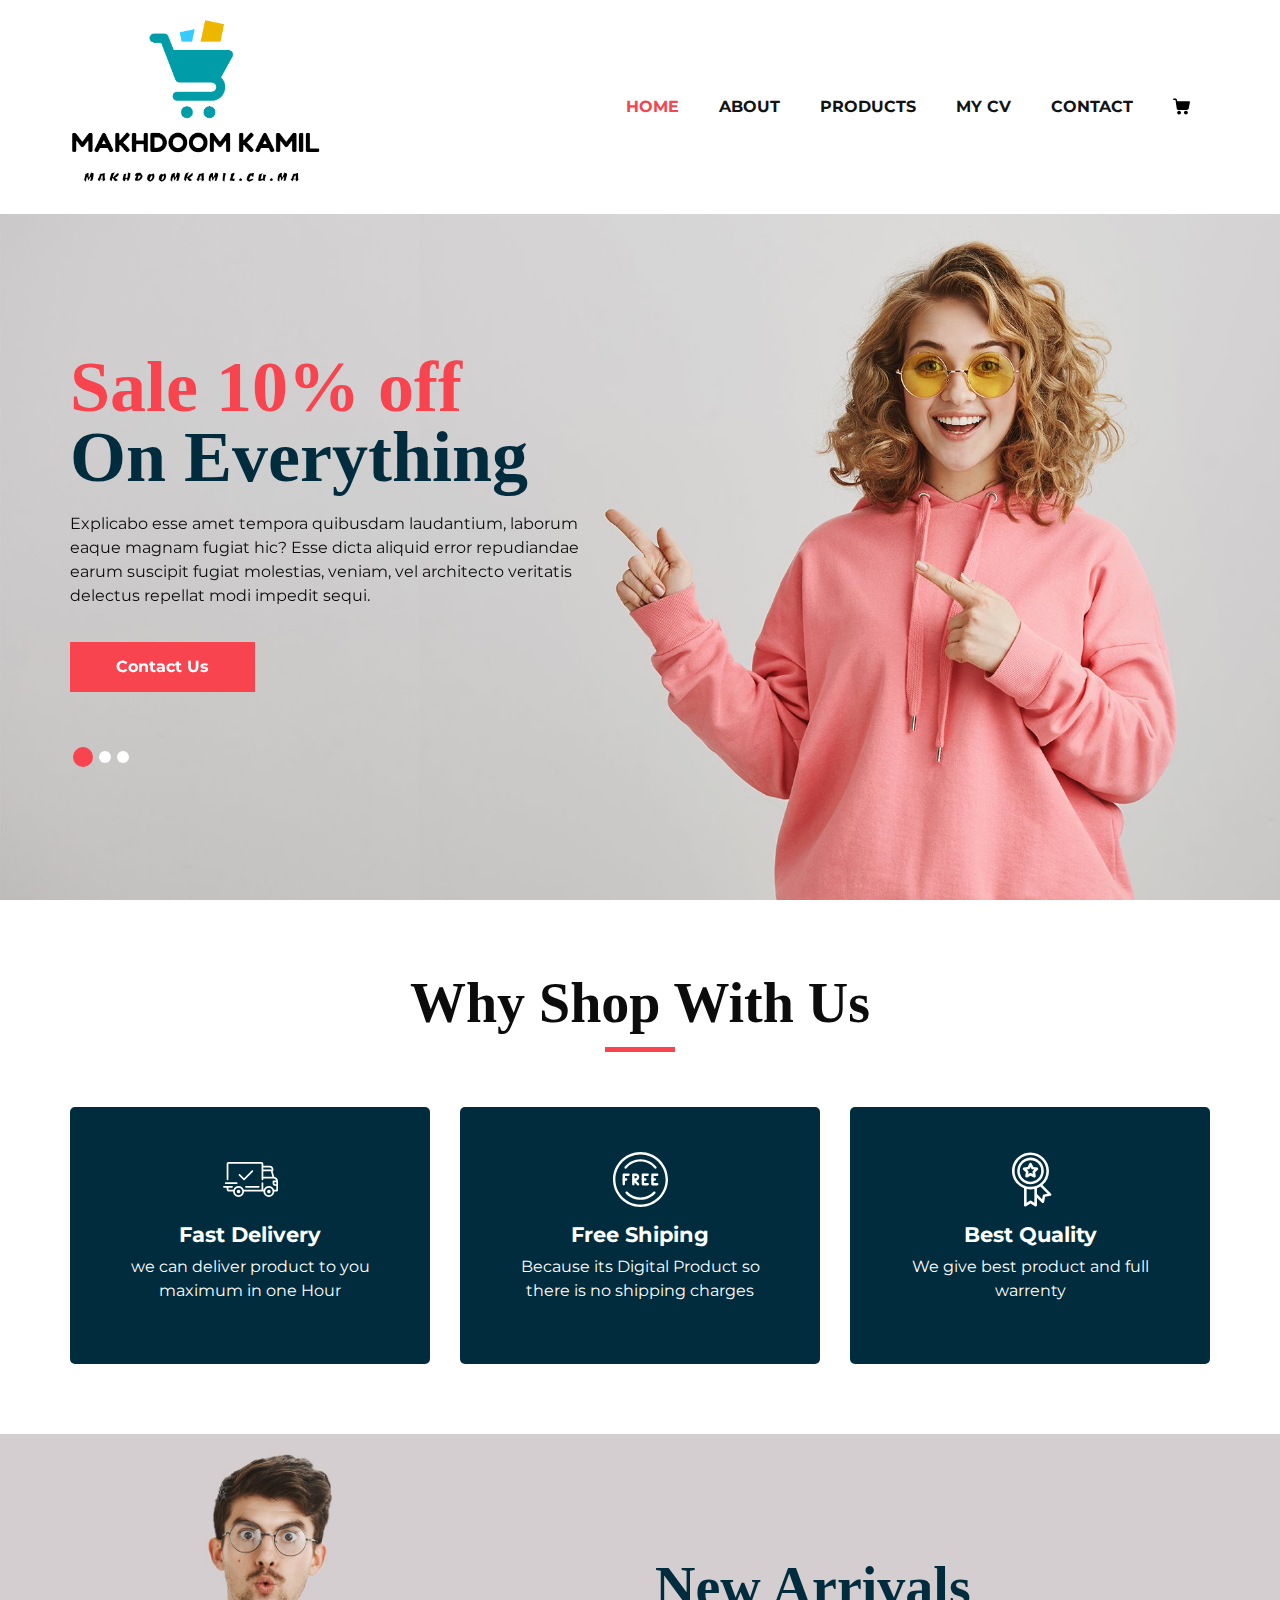
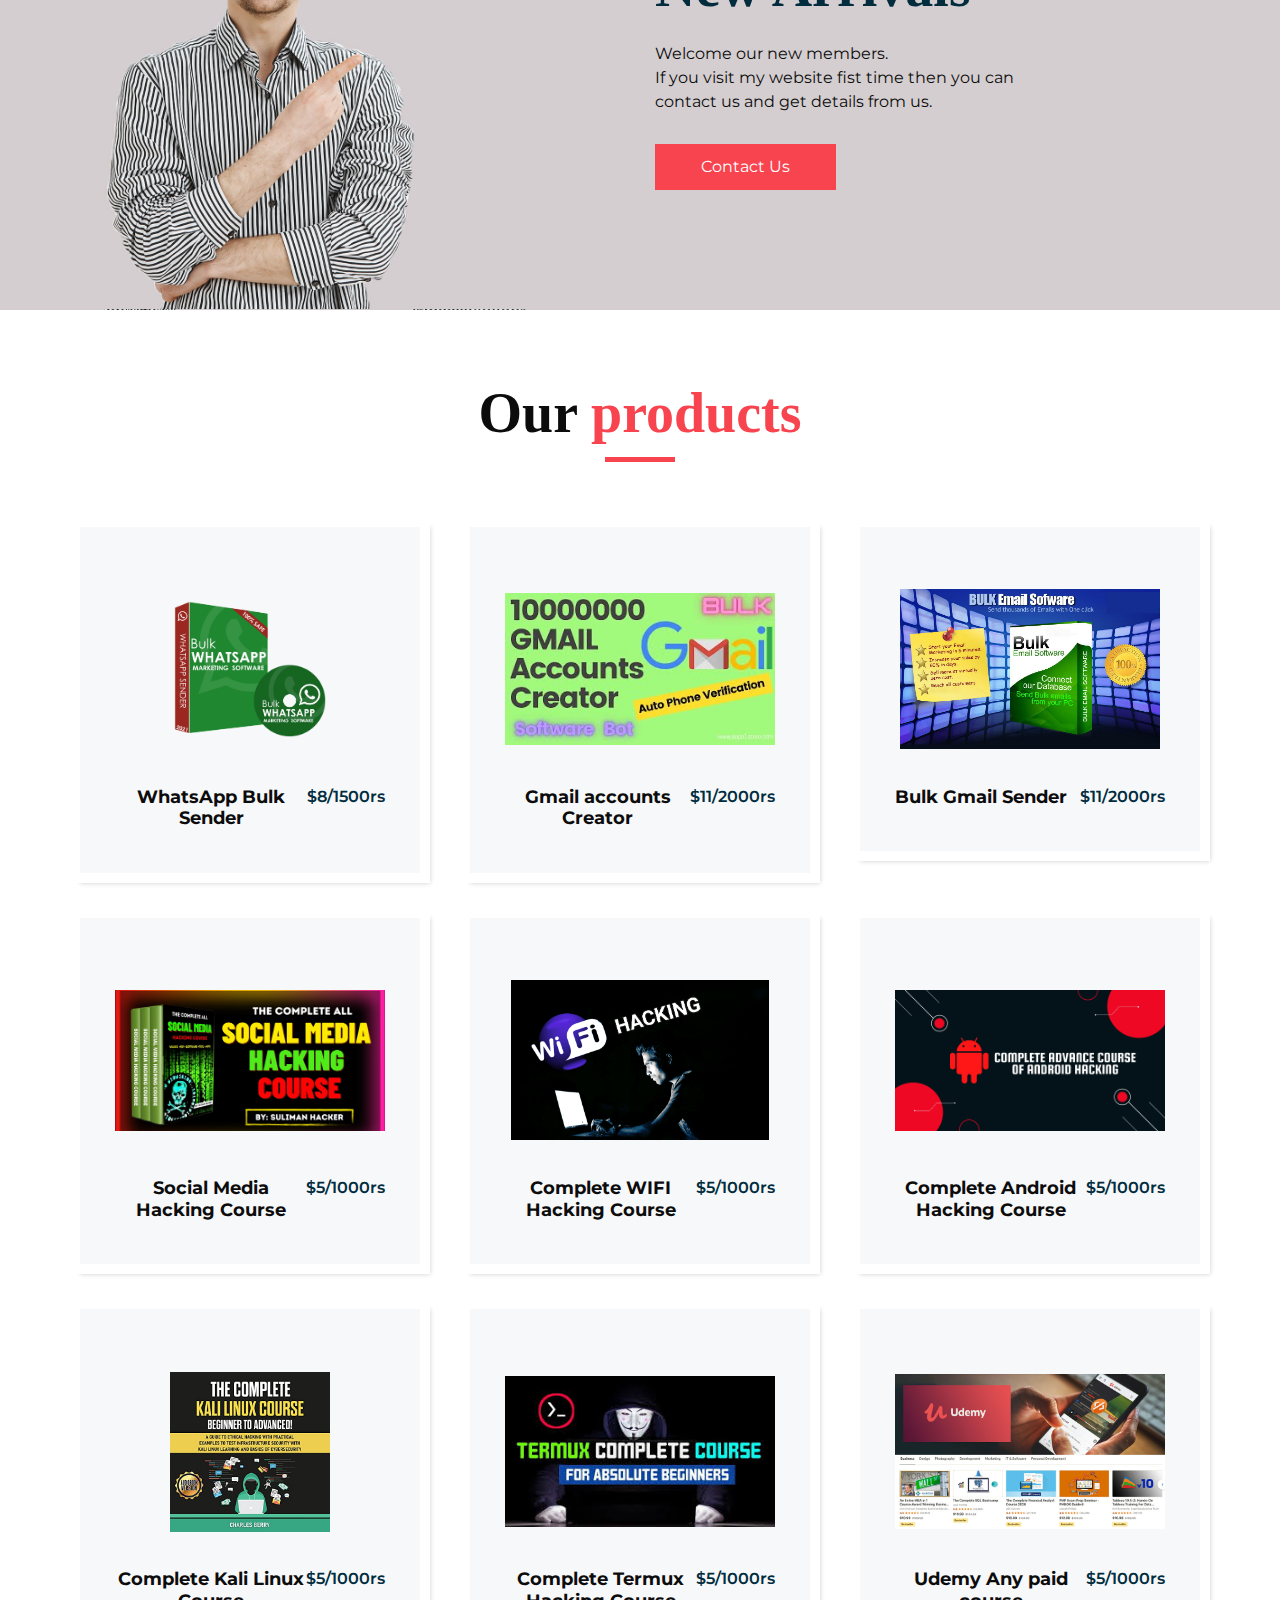
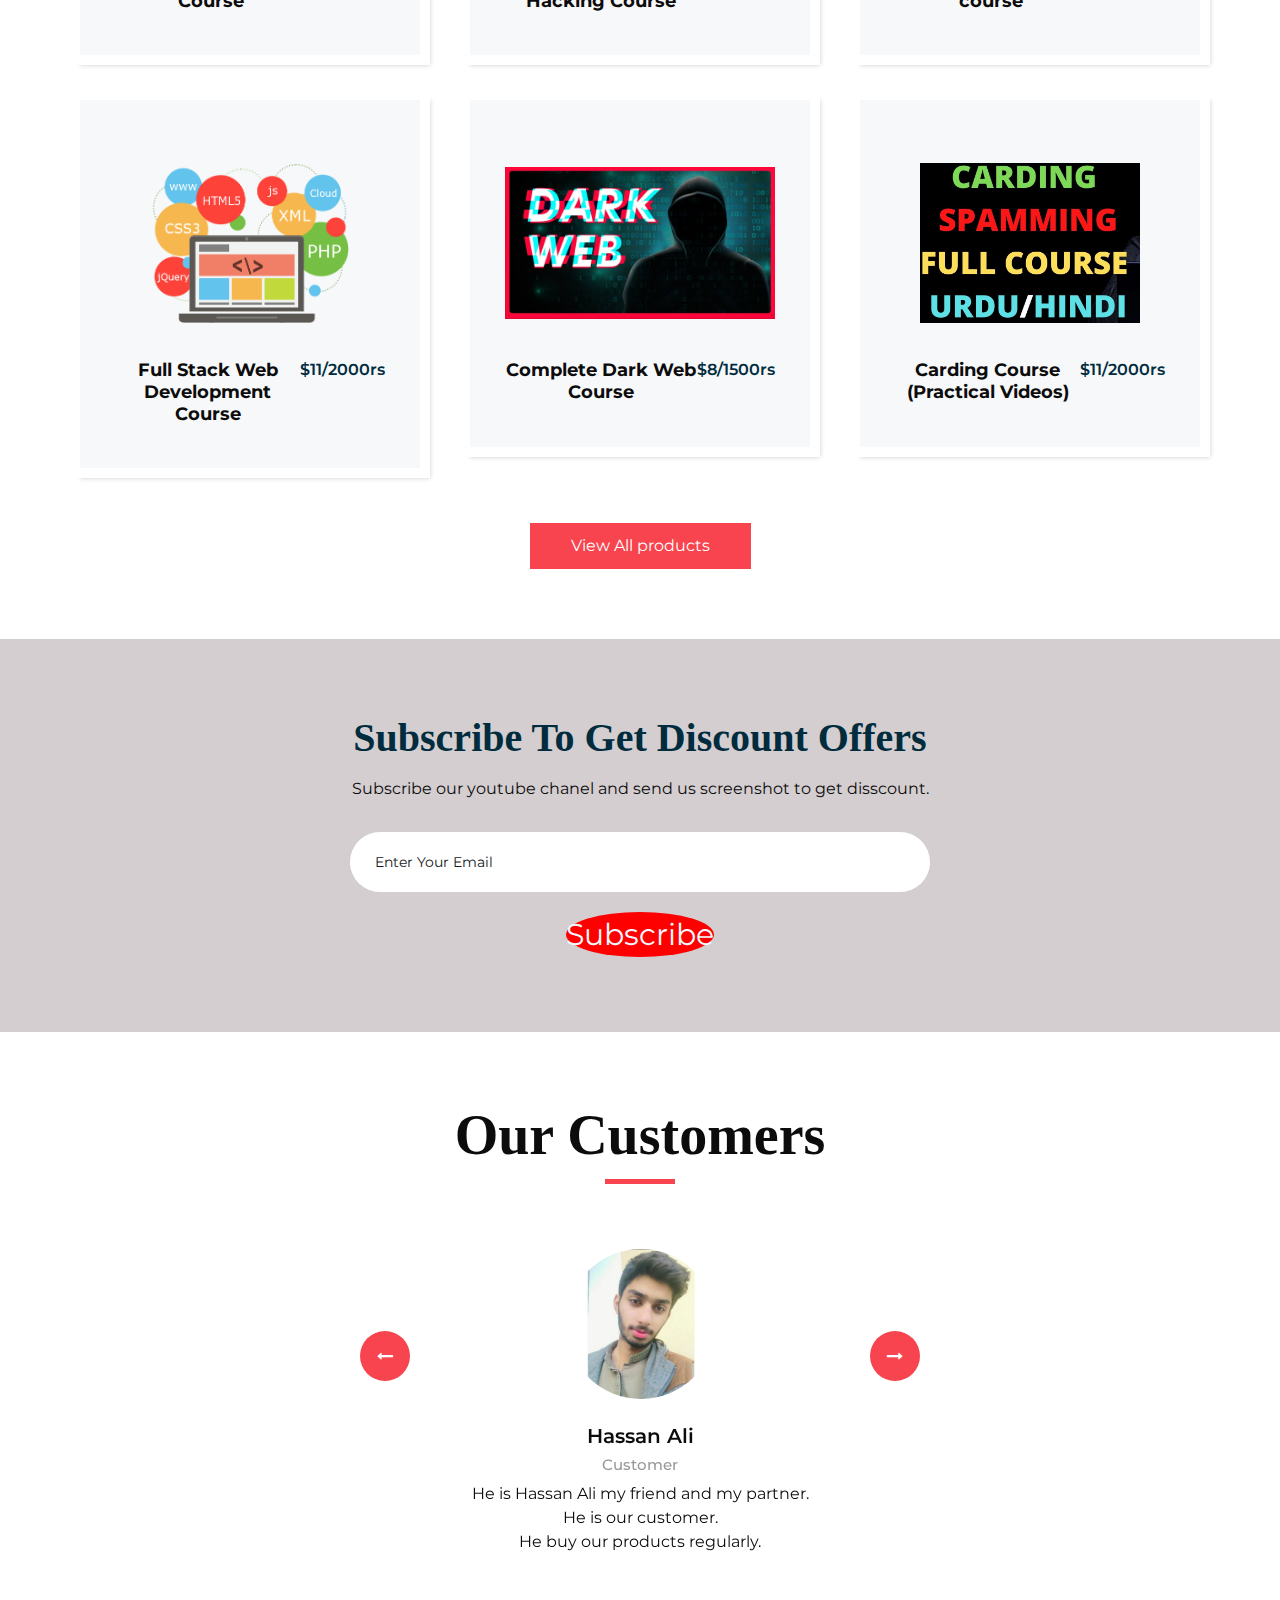
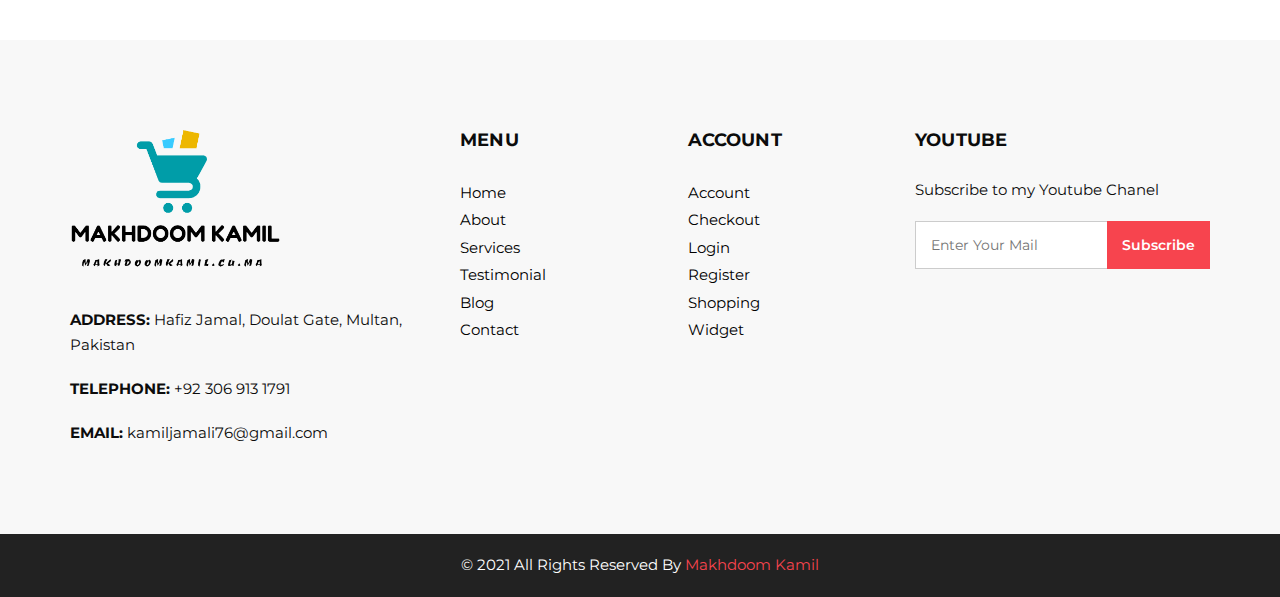
<file: index.html>
<!DOCTYPE html>
<html>
  <head>
    <!-- Basic -->
    <meta charset="utf-8" />
    <meta http-equiv="X-UA-Compatible" content="IE=edge" />
    <!-- Mobile Metas -->
    <meta
      name="viewport"
      content="width=device-width, initial-scale=1, shrink-to-fit=no"
    />
    <!-- Site Metas -->
    <meta name="keywords" content="" />
    <meta name="description" content="" />
    <meta name="author" content="" />
    <link rel="shortcut icon" href="images/favicon.ico" type="" />
    <title>Makhdoom Kamil</title>
    <!-- bootstrap core css -->
    <link rel="stylesheet" type="text/css" href="css/bootstrap.css" />
    <!-- font awesome style -->
    <link href="css/font-awesome.min.css" rel="stylesheet" />
    <!-- Custom styles for this template -->
    <link href="css/style.css" rel="stylesheet" />
    <!-- responsive style -->
    <link href="css/responsive.css" rel="stylesheet" />
  </head>
  <body>
    <div class="hero_area">
      <!-- header section strats -->
      <header class="header_section">
        <div class="container">
          <nav class="navbar navbar-expand-lg custom_nav-container">
            <a class="navbar-brand" href="index.html"
              ><img width="250" src="images/logo.png" alt="#"
            /></a>
            <button
              class="navbar-toggler"
              type="button"
              data-toggle="collapse"
              data-target="#navbarSupportedContent"
              aria-controls="navbarSupportedContent"
              aria-expanded="false"
              aria-label="Toggle navigation"
            >
              <span class=""> </span>
            </button>
            <div class="collapse navbar-collapse" id="navbarSupportedContent">
              <ul class="navbar-nav">
                <li class="nav-item active">
                  <a class="nav-link" href="index.html"
                    >Home <span class="sr-only">(current)</span></a
                  >
                </li>

                <li class="nav-item">
                  <a class="nav-link" href="about.html">About</a>
                </li>
                <li class="nav-item">
                  <a class="nav-link" href="product.html">Products</a>
                </li>

                <li class="nav-item">
                  <a class="nav-link" href="blog_list.html">My CV</a>
                </li>
                <li class="nav-item">
                  <a class="nav-link" href="https://wa.me/qr/Q27ENB6NTYF7E1"
                    >Contact</a
                  >
                </li>
                <li class="nav-item">
                  <a class="nav-link" href="#">
                    <svg
                      version="1.1"
                      id="Capa_1"
                      xmlns="http://www.w3.org/2000/svg"
                      xmlns:xlink="http://www.w3.org/1999/xlink"
                      x="0px"
                      y="0px"
                      viewBox="0 0 456.029 456.029"
                      style="enable-background: new 0 0 456.029 456.029"
                      xml:space="preserve"
                    >
                      <g>
                        <g>
                          <path
                            d="M345.6,338.862c-29.184,0-53.248,23.552-53.248,53.248c0,29.184,23.552,53.248,53.248,53.248
                                          c29.184,0,53.248-23.552,53.248-53.248C398.336,362.926,374.784,338.862,345.6,338.862z"
                          />
                        </g>
                      </g>
                      <g>
                        <g>
                          <path
                            d="M439.296,84.91c-1.024,0-2.56-0.512-4.096-0.512H112.64l-5.12-34.304C104.448,27.566,84.992,10.67,61.952,10.67H20.48
                                          C9.216,10.67,0,19.886,0,31.15c0,11.264,9.216,20.48,20.48,20.48h41.472c2.56,0,4.608,2.048,5.12,4.608l31.744,216.064
                                          c4.096,27.136,27.648,47.616,55.296,47.616h212.992c26.624,0,49.664-18.944,55.296-45.056l33.28-166.4
                                          C457.728,97.71,450.56,86.958,439.296,84.91z"
                          />
                        </g>
                      </g>
                      <g>
                        <g>
                          <path
                            d="M215.04,389.55c-1.024-28.16-24.576-50.688-52.736-50.688c-29.696,1.536-52.224,26.112-51.2,55.296
                                          c1.024,28.16,24.064,50.688,52.224,50.688h1.024C193.536,443.31,216.576,418.734,215.04,389.55z"
                          />
                        </g>
                      </g>
                      <g></g>
                      <g></g>
                      <g></g>
                      <g></g>
                      <g></g>
                      <g></g>
                      <g></g>
                      <g></g>
                      <g></g>
                      <g></g>
                      <g></g>
                      <g></g>
                      <g></g>
                      <g></g>
                      <g></g>
                    </svg>
                  </a>
                </li>
              </ul>
            </div>
          </nav>
        </div>
      </header>
      <!-- end header section -->
      <!-- slider section -->
      <section class="slider_section">
        <div class="slider_bg_box">
          <img src="images/slider-bg.jpg" alt="" />
        </div>
        <div id="customCarousel1" class="carousel slide" data-ride="carousel">
          <div class="carousel-inner">
            <div class="carousel-item active">
              <div class="container">
                <div class="row">
                  <div class="col-md-7 col-lg-6">
                    <div class="detail-box">
                      <h1>
                        <span> Sale 10% off </span>
                        <br />
                        On Everything
                      </h1>
                      <p>
                        Explicabo esse amet tempora quibusdam laudantium,
                        laborum eaque magnam fugiat hic? Esse dicta aliquid
                        error repudiandae earum suscipit fugiat molestias,
                        veniam, vel architecto veritatis delectus repellat modi
                        impedit sequi.
                      </p>
                      <div class="btn-box">
                        <a href="https://wa.me/qr/Q27ENB6NTYF7E1" class="btn1">
                          Contact Us
                        </a>
                      </div>
                    </div>
                  </div>
                </div>
              </div>
            </div>
            <div class="carousel-item">
              <div class="container">
                <div class="row">
                  <div class="col-md-7 col-lg-6">
                    <div class="detail-box">
                      <h1>
                        <span> Sale 10% off </span>
                        <br />
                        On Everything
                      </h1>
                      <p>
                        Explicabo esse amet tempora quibusdam laudantium,
                        laborum eaque magnam fugiat hic? Esse dicta aliquid
                        error repudiandae earum suscipit fugiat molestias,
                        veniam, vel architecto veritatis delectus repellat modi
                        impedit sequi.
                      </p>
                      <div class="btn-box">
                        <a href="https://wa.me/qr/Q27ENB6NTYF7E1" class="btn1">
                          Contact Us
                        </a>
                      </div>
                    </div>
                  </div>
                </div>
              </div>
            </div>
            <div class="carousel-item">
              <div class="container">
                <div class="row">
                  <div class="col-md-7 col-lg-6">
                    <div class="detail-box">
                      <h1>
                        <span> Sale 10% off </span>
                        <br />
                        On Everything
                      </h1>
                      <p>
                        Explicabo esse amet tempora quibusdam laudantium,
                        laborum eaque magnam fugiat hic? Esse dicta aliquid
                        error repudiandae earum suscipit fugiat molestias,
                        veniam, vel architecto veritatis delectus repellat modi
                        impedit sequi.
                      </p>
                      <div class="btn-box">
                        <a href="https://wa.me/qr/Q27ENB6NTYF7E1" class="btn1">
                          Contact Us
                        </a>
                      </div>
                    </div>
                  </div>
                </div>
              </div>
            </div>
          </div>
          <div class="container">
            <ol class="carousel-indicators">
              <li
                data-target="#customCarousel1"
                data-slide-to="0"
                class="active"
              ></li>
              <li data-target="#customCarousel1" data-slide-to="1"></li>
              <li data-target="#customCarousel1" data-slide-to="2"></li>
            </ol>
          </div>
        </div>
      </section>
      <!-- end slider section -->
    </div>
    <!-- why section -->
    <section class="why_section layout_padding">
      <div class="container">
        <div class="heading_container heading_center">
          <h2>Why Shop With Us</h2>
        </div>
        <div class="row">
          <div class="col-md-4">
            <div class="box">
              <div class="img-box">
                <svg
                  version="1.1"
                  id="Layer_1"
                  xmlns="http://www.w3.org/2000/svg"
                  xmlns:xlink="http://www.w3.org/1999/xlink"
                  x="0px"
                  y="0px"
                  viewBox="0 0 512 512"
                  style="enable-background: new 0 0 512 512"
                  xml:space="preserve"
                >
                  <g>
                    <g>
                      <path
                        d="M476.158,231.363l-13.259-53.035c3.625-0.77,6.345-3.986,6.345-7.839v-8.551c0-18.566-15.105-33.67-33.67-33.67h-60.392
                                    V110.63c0-9.136-7.432-16.568-16.568-16.568H50.772c-9.136,0-16.568,7.432-16.568,16.568V256c0,4.427,3.589,8.017,8.017,8.017
                                    c4.427,0,8.017-3.589,8.017-8.017V110.63c0-0.295,0.239-0.534,0.534-0.534h307.841c0.295,0,0.534,0.239,0.534,0.534v145.372
                                    c0,4.427,3.589,8.017,8.017,8.017c4.427,0,8.017-3.589,8.017-8.017v-9.088h94.569c0.008,0,0.014,0.002,0.021,0.002
                                    c0.008,0,0.015-0.001,0.022-0.001c11.637,0.008,21.518,7.646,24.912,18.171h-24.928c-4.427,0-8.017,3.589-8.017,8.017v17.102
                                    c0,13.851,11.268,25.119,25.119,25.119h9.086v35.273h-20.962c-6.886-19.883-25.787-34.205-47.982-34.205
                                    s-41.097,14.322-47.982,34.205h-3.86v-60.393c0-4.427-3.589-8.017-8.017-8.017c-4.427,0-8.017,3.589-8.017,8.017v60.391H192.817
                                    c-6.886-19.883-25.787-34.205-47.982-34.205s-41.097,14.322-47.982,34.205H50.772c-0.295,0-0.534-0.239-0.534-0.534v-17.637
                                    h34.739c4.427,0,8.017-3.589,8.017-8.017s-3.589-8.017-8.017-8.017H8.017c-4.427,0-8.017,3.589-8.017,8.017
                                    s3.589,8.017,8.017,8.017h26.188v17.637c0,9.136,7.432,16.568,16.568,16.568h43.304c-0.002,0.178-0.014,0.355-0.014,0.534
                                    c0,27.996,22.777,50.772,50.772,50.772s50.772-22.776,50.772-50.772c0-0.18-0.012-0.356-0.014-0.534h180.67
                                    c-0.002,0.178-0.014,0.355-0.014,0.534c0,27.996,22.777,50.772,50.772,50.772c27.995,0,50.772-22.776,50.772-50.772
                                    c0-0.18-0.012-0.356-0.014-0.534h26.203c4.427,0,8.017-3.589,8.017-8.017v-85.511C512,251.989,496.423,234.448,476.158,231.363z
                                    M375.182,144.301h60.392c9.725,0,17.637,7.912,17.637,17.637v0.534h-78.029V144.301z M375.182,230.881v-52.376h71.235
                                    l13.094,52.376H375.182z M144.835,401.904c-19.155,0-34.739-15.583-34.739-34.739s15.584-34.739,34.739-34.739
                                    c19.155,0,34.739,15.583,34.739,34.739S163.99,401.904,144.835,401.904z M427.023,401.904c-19.155,0-34.739-15.583-34.739-34.739
                                    s15.584-34.739,34.739-34.739c19.155,0,34.739,15.583,34.739,34.739S446.178,401.904,427.023,401.904z M495.967,299.29h-9.086
                                    c-5.01,0-9.086-4.076-9.086-9.086v-9.086h18.171V299.29z"
                      />
                    </g>
                  </g>
                  <g>
                    <g>
                      <path
                        d="M144.835,350.597c-9.136,0-16.568,7.432-16.568,16.568c0,9.136,7.432,16.568,16.568,16.568
                                    c9.136,0,16.568-7.432,16.568-16.568C161.403,358.029,153.971,350.597,144.835,350.597z"
                      />
                    </g>
                  </g>
                  <g>
                    <g>
                      <path
                        d="M427.023,350.597c-9.136,0-16.568,7.432-16.568,16.568c0,9.136,7.432,16.568,16.568,16.568
                                    c9.136,0,16.568-7.432,16.568-16.568C443.591,358.029,436.159,350.597,427.023,350.597z"
                      />
                    </g>
                  </g>
                  <g>
                    <g>
                      <path
                        d="M332.96,316.393H213.244c-4.427,0-8.017,3.589-8.017,8.017s3.589,8.017,8.017,8.017H332.96
                                    c4.427,0,8.017-3.589,8.017-8.017S337.388,316.393,332.96,316.393z"
                      />
                    </g>
                  </g>
                  <g>
                    <g>
                      <path
                        d="M127.733,282.188H25.119c-4.427,0-8.017,3.589-8.017,8.017s3.589,8.017,8.017,8.017h102.614
                                    c4.427,0,8.017-3.589,8.017-8.017S132.16,282.188,127.733,282.188z"
                      />
                    </g>
                  </g>
                  <g>
                    <g>
                      <path
                        d="M278.771,173.37c-3.13-3.13-8.207-3.13-11.337,0.001l-71.292,71.291l-37.087-37.087c-3.131-3.131-8.207-3.131-11.337,0
                                    c-3.131,3.131-3.131,8.206,0,11.337l42.756,42.756c1.565,1.566,3.617,2.348,5.668,2.348s4.104-0.782,5.668-2.348l76.96-76.96
                                    C281.901,181.576,281.901,176.501,278.771,173.37z"
                      />
                    </g>
                  </g>
                  <g></g>
                  <g></g>
                  <g></g>
                  <g></g>
                  <g></g>
                  <g></g>
                  <g></g>
                  <g></g>
                  <g></g>
                  <g></g>
                  <g></g>
                  <g></g>
                  <g></g>
                  <g></g>
                  <g></g>
                </svg>
              </div>
              <div class="detail-box">
                <h5>Fast Delivery</h5>
                <p>we can deliver product to you maximum in one Hour</p>
              </div>
            </div>
          </div>
          <div class="col-md-4">
            <div class="box">
              <div class="img-box">
                <svg
                  version="1.1"
                  id="Capa_1"
                  xmlns="http://www.w3.org/2000/svg"
                  xmlns:xlink="http://www.w3.org/1999/xlink"
                  x="0px"
                  y="0px"
                  viewBox="0 0 490.667 490.667"
                  style="enable-background: new 0 0 490.667 490.667"
                  xml:space="preserve"
                >
                  <g>
                    <g>
                      <path
                        d="M138.667,192H96c-5.888,0-10.667,4.779-10.667,10.667V288c0,5.888,4.779,10.667,10.667,10.667s10.667-4.779,10.667-10.667
                                    v-74.667h32c5.888,0,10.667-4.779,10.667-10.667S144.555,192,138.667,192z"
                      />
                    </g>
                  </g>
                  <g>
                    <g>
                      <path
                        d="M117.333,234.667H96c-5.888,0-10.667,4.779-10.667,10.667S90.112,256,96,256h21.333c5.888,0,10.667-4.779,10.667-10.667
                                    S123.221,234.667,117.333,234.667z"
                      />
                    </g>
                  </g>
                  <g>
                    <g>
                      <path
                        d="M245.333,0C110.059,0,0,110.059,0,245.333s110.059,245.333,245.333,245.333s245.333-110.059,245.333-245.333
                                    S380.608,0,245.333,0z M245.333,469.333c-123.52,0-224-100.48-224-224s100.48-224,224-224s224,100.48,224,224
                                    S368.853,469.333,245.333,469.333z"
                      />
                    </g>
                  </g>
                  <g>
                    <g>
                      <path
                        d="M386.752,131.989C352.085,88.789,300.544,64,245.333,64s-106.752,24.789-141.419,67.989
                                    c-3.691,4.587-2.965,11.307,1.643,14.997c4.587,3.691,11.307,2.965,14.976-1.643c30.613-38.144,76.096-60.011,124.8-60.011
                                    s94.187,21.867,124.779,60.011c2.112,2.624,5.205,3.989,8.32,3.989c2.368,0,4.715-0.768,6.677-2.347
                                    C389.717,143.296,390.443,136.576,386.752,131.989z"
                      />
                    </g>
                  </g>
                  <g>
                    <g>
                      <path
                        d="M376.405,354.923c-4.224-4.032-11.008-3.861-15.061,0.405c-30.613,32.235-71.808,50.005-116.011,50.005
                                    s-85.397-17.771-115.989-50.005c-4.032-4.309-10.816-4.437-15.061-0.405c-4.309,4.053-4.459,10.816-0.405,15.083
                                    c34.667,36.544,81.344,56.661,131.456,56.661s96.789-20.117,131.477-56.661C380.864,365.739,380.693,358.976,376.405,354.923z"
                      />
                    </g>
                  </g>
                  <g>
                    <g>
                      <path
                        d="M206.805,255.723c15.701-2.027,27.861-15.488,27.861-31.723c0-17.643-14.357-32-32-32h-21.333
                                    c-5.888,0-10.667,4.779-10.667,10.667v42.581c0,0.043,0,0.107,0,0.149V288c0,5.888,4.779,10.667,10.667,10.667
                                    S192,293.888,192,288v-16.917l24.448,24.469c2.091,2.069,4.821,3.115,7.552,3.115c2.731,0,5.461-1.045,7.531-3.136
                                    c4.16-4.16,4.16-10.923,0-15.083L206.805,255.723z M192,234.667v-21.333h10.667c5.867,0,10.667,4.779,10.667,10.667
                                    s-4.8,10.667-10.667,10.667H192z"
                      />
                    </g>
                  </g>
                  <g>
                    <g>
                      <path
                        d="M309.333,277.333h-32v-64h32c5.888,0,10.667-4.779,10.667-10.667S315.221,192,309.333,192h-42.667
                                    c-5.888,0-10.667,4.779-10.667,10.667V288c0,5.888,4.779,10.667,10.667,10.667h42.667c5.888,0,10.667-4.779,10.667-10.667
                                    S315.221,277.333,309.333,277.333z"
                      />
                    </g>
                  </g>
                  <g>
                    <g>
                      <path
                        d="M288,234.667h-21.333c-5.888,0-10.667,4.779-10.667,10.667S260.779,256,266.667,256H288
                                    c5.888,0,10.667-4.779,10.667-10.667S293.888,234.667,288,234.667z"
                      />
                    </g>
                  </g>
                  <g>
                    <g>
                      <path
                        d="M394.667,277.333h-32v-64h32c5.888,0,10.667-4.779,10.667-10.667S400.555,192,394.667,192H352
                                    c-5.888,0-10.667,4.779-10.667,10.667V288c0,5.888,4.779,10.667,10.667,10.667h42.667c5.888,0,10.667-4.779,10.667-10.667
                                    S400.555,277.333,394.667,277.333z"
                      />
                    </g>
                  </g>
                  <g>
                    <g>
                      <path
                        d="M373.333,234.667H352c-5.888,0-10.667,4.779-10.667,10.667S346.112,256,352,256h21.333
                                    c5.888,0,10.667-4.779,10.667-10.667S379.221,234.667,373.333,234.667z"
                      />
                    </g>
                  </g>
                  <g></g>
                  <g></g>
                  <g></g>
                  <g></g>
                  <g></g>
                  <g></g>
                  <g></g>
                  <g></g>
                  <g></g>
                  <g></g>
                  <g></g>
                  <g></g>
                  <g></g>
                  <g></g>
                  <g></g>
                </svg>
              </div>
              <div class="detail-box">
                <h5>Free Shiping</h5>
                <p>
                  Because its Digital Product so there is no shipping charges
                </p>
              </div>
            </div>
          </div>
          <div class="col-md-4">
            <div class="box">
              <div class="img-box">
                <svg
                  id="_30_Premium"
                  height="512"
                  viewBox="0 0 512 512"
                  width="512"
                  xmlns="http://www.w3.org/2000/svg"
                  data-name="30_Premium"
                >
                  <g id="filled">
                    <path
                      d="m252.92 300h3.08a124.245 124.245 0 1 0 -4.49-.09c.075.009.15.023.226.03.394.039.789.06 1.184.06zm-96.92-124a100 100 0 1 1 100 100 100.113 100.113 0 0 1 -100-100z"
                    />
                    <path
                      d="m447.445 387.635-80.4-80.4a171.682 171.682 0 0 0 60.955-131.235c0-94.841-77.159-172-172-172s-172 77.159-172 172c0 73.747 46.657 136.794 112 161.2v158.8c-.3 9.289 11.094 15.384 18.656 9.984l41.344-27.562 41.344 27.562c7.574 5.4 18.949-.7 18.656-9.984v-70.109l46.6 46.594c6.395 6.789 18.712 3.025 20.253-6.132l9.74-48.724 48.725-9.742c9.163-1.531 12.904-13.893 6.127-20.252zm-339.445-211.635c0-81.607 66.393-148 148-148s148 66.393 148 148-66.393 148-148 148-148-66.393-148-148zm154.656 278.016a12 12 0 0 0 -13.312 0l-29.344 19.562v-129.378a172.338 172.338 0 0 0 72 0v129.38zm117.381-58.353a12 12 0 0 0 -9.415 9.415l-6.913 34.58-47.709-47.709v-54.749a171.469 171.469 0 0 0 31.467-15.6l67.151 67.152z"
                    />
                    <path
                      d="m287.62 236.985c8.349 4.694 19.251-3.212 17.367-12.618l-5.841-35.145 25.384-25c7.049-6.5 2.89-19.3-6.634-20.415l-35.23-5.306-15.933-31.867c-4.009-8.713-17.457-8.711-21.466 0l-15.933 31.866-35.23 5.306c-9.526 1.119-13.681 13.911-6.634 20.415l25.384 25-5.841 35.145c-1.879 9.406 9 17.31 17.367 12.618l31.62-16.414zm-53-32.359 2.928-17.615a12 12 0 0 0 -3.417-10.516l-12.721-12.531 17.658-2.66a12 12 0 0 0 8.947-6.5l7.985-15.971 7.985 15.972a12 12 0 0 0 8.947 6.5l17.658 2.66-12.723 12.535a12 12 0 0 0 -3.417 10.516l2.928 17.615-15.849-8.231a12 12 0 0 0 -11.058 0z"
                    />
                  </g>
                </svg>
              </div>
              <div class="detail-box">
                <h5>Best Quality</h5>
                <p>We give best product and full warrenty</p>
              </div>
            </div>
          </div>
        </div>
      </div>
    </section>
    <!-- end why section -->

    <!-- arrival section -->
    <section class="arrival_section">
      <div class="container">
        <div class="box">
          <div class="arrival_bg_box">
            <img src="images/arrival-bg.png" alt="" />
          </div>
          <div class="row">
            <div class="col-md-6 ml-auto">
              <div class="heading_container remove_line_bt">
                <h2>New Arrivals</h2>
              </div>
              <p style="margin-top: 20px; margin-bottom: 30px">
                Welcome our new members.<br />If you visit my website fist time
                then you can <br />
                contact us and get details from us.
              </p>
              <div class="btn-box">
                <a href="https://wa.me/qr/Q27ENB6NTYF7E1" class="btn1">
                  Contact Us
                </a>
              </div>
            </div>
          </div>
        </div>
      </div>
    </section>
    <!-- end arrival section -->

    <!-- product section -->
    <section class="product_section layout_padding">
      <div class="container">
        <div class="heading_container heading_center">
          <h2>Our <span>products</span></h2>
        </div>
        <div class="row">
          <div class="col-sm-6 col-md-4 col-lg-4">
            <div class="box">
              <div class="option_container">
                <div class="options">
                  <a href="https://wa.me/qr/Q27ENB6NTYF7E1" class="option1">
                    Buy Now
                  </a>
                </div>
              </div>
              <div class="img-box">
                <img src="images/p1.png" alt="" />
              </div>
              <div class="detail-box">
                <h5>WhatsApp Bulk Sender</h5>
                <h6>$8/1500rs</h6>
              </div>
            </div>
          </div>
          <div class="col-sm-6 col-md-4 col-lg-4">
            <div class="box">
              <div class="option_container">
                <div class="options">
                  <a href="https://wa.me/qr/Q27ENB6NTYF7E1" class="option1">
                    Buy Now
                  </a>
                </div>
              </div>
              <div class="img-box">
                <img src="images/p2.png" alt="" />
              </div>
              <div class="detail-box">
                <h5>Gmail accounts Creator</h5>
                <h6>$11/2000rs</h6>
              </div>
            </div>
          </div>
          <div class="col-sm-6 col-md-4 col-lg-4">
            <div class="box">
              <div class="option_container">
                <div class="options">
                  <a href="https://wa.me/qr/Q27ENB6NTYF7E1" class="option1">
                    Buy Now
                  </a>
                </div>
              </div>
              <div class="img-box">
                <img src="images/p3.png" alt="" />
              </div>
              <div class="detail-box">
                <h5>Bulk Gmail Sender</h5>
                <h6>$11/2000rs</h6>
              </div>
            </div>
          </div>
          <div class="col-sm-6 col-md-4 col-lg-4">
            <div class="box">
              <div class="option_container">
                <div class="options">
                  <a href="https://wa.me/qr/Q27ENB6NTYF7E1" class="option1">
                    Buy Now
                  </a>
                </div>
              </div>
              <div class="img-box">
                <img src="images/p4.png" alt="" />
              </div>
              <div class="detail-box">
                <h5>Social Media Hacking Course</h5>
                <h6>$5/1000rs</h6>
              </div>
            </div>
          </div>
          <div class="col-sm-6 col-md-4 col-lg-4">
            <div class="box">
              <div class="option_container">
                <div class="options">
                  <a href="https://wa.me/qr/Q27ENB6NTYF7E1" class="option1">
                    Buy Now
                  </a>
                </div>
              </div>
              <div class="img-box">
                <img src="images/p5.png" alt="" />
              </div>
              <div class="detail-box">
                <h5>Complete WIFI Hacking Course</h5>
                <h6>$5/1000rs</h6>
              </div>
            </div>
          </div>
          <div class="col-sm-6 col-md-4 col-lg-4">
            <div class="box">
              <div class="option_container">
                <div class="options">
                  <a href="https://wa.me/qr/Q27ENB6NTYF7E1" class="option1">
                    Buy Now
                  </a>
                </div>
              </div>
              <div class="img-box">
                <img src="images/p6.png" alt="" />
              </div>
              <div class="detail-box">
                <h5>Complete Android Hacking Course</h5>
                <h6>$5/1000rs</h6>
              </div>
            </div>
          </div>
          <div class="col-sm-6 col-md-4 col-lg-4">
            <div class="box">
              <div class="option_container">
                <div class="options">
                  <a href="https://wa.me/qr/Q27ENB6NTYF7E1" class="option1">
                    Buy Now
                  </a>
                </div>
              </div>
              <div class="img-box">
                <img src="images/p7.png" alt="" />
              </div>
              <div class="detail-box">
                <h5>Complete Kali Linux Course</h5>
                <h6>$5/1000rs</h6>
              </div>
            </div>
          </div>
          <div class="col-sm-6 col-md-4 col-lg-4">
            <div class="box">
              <div class="option_container">
                <div class="options">
                  <a href="https://wa.me/qr/Q27ENB6NTYF7E1" class="option1">
                    Buy Now
                  </a>
                </div>
              </div>
              <div class="img-box">
                <img src="images/p8.png" alt="" />
              </div>
              <div class="detail-box">
                <h5>Complete Termux Hacking Course</h5>
                <h6>$5/1000rs</h6>
              </div>
            </div>
          </div>
          <div class="col-sm-6 col-md-4 col-lg-4">
            <div class="box">
              <div class="option_container">
                <div class="options">
                  <a href="https://wa.me/qr/Q27ENB6NTYF7E1" class="option1">
                    Buy Now
                  </a>
                </div>
              </div>
              <div class="img-box">
                <img src="images/p9.png" alt="" />
              </div>
              <div class="detail-box">
                <h5>Udemy Any paid course</h5>
                <h6>$5/1000rs</h6>
              </div>
            </div>
          </div>
          <div class="col-sm-6 col-md-4 col-lg-4">
            <div class="box">
              <div class="option_container">
                <div class="options">
                  <a href="https://wa.me/qr/Q27ENB6NTYF7E1" class="option1">
                    Buy Now
                  </a>
                </div>
              </div>
              <div class="img-box">
                <img src="images/p10.png" alt="" />
              </div>
              <div class="detail-box">
                <h5>Full Stack Web Development Course</h5>
                <h6>$11/2000rs</h6>
              </div>
            </div>
          </div>
          <div class="col-sm-6 col-md-4 col-lg-4">
            <div class="box">
              <div class="option_container">
                <div class="options">
                  <a href="https://wa.me/qr/Q27ENB6NTYF7E1" class="option1">
                    Buy Now
                  </a>
                </div>
              </div>
              <div class="img-box">
                <img src="images/p11.png" alt="" />
              </div>
              <div class="detail-box">
                <h5>Complete Dark Web Course</h5>
                <h6>$8/1500rs</h6>
              </div>
            </div>
          </div>
          <div class="col-sm-6 col-md-4 col-lg-4">
            <div class="box">
              <div class="option_container">
                <div class="options">
                  <a href="https://wa.me/qr/Q27ENB6NTYF7E1" class="option1">
                    Buy Now
                  </a>
                </div>
              </div>
              <div class="img-box">
                <img src="images/p12.png" alt="" />
              </div>
              <div class="detail-box">
                <h5>Carding Course (Practical Videos)</h5>
                <h6>$11/2000rs</h6>
              </div>
            </div>
          </div>
        </div>
        <div class="btn-box">
          <a href=""> View All products </a>
        </div>
      </div>
    </section>
    <!-- end product section -->

    <!-- subscribe section -->
    <section class="subscribe_section">
      <div class="container-fuild">
        <div class="box">
          <div class="row">
            <div class="col-md-6 offset-md-3">
              <div class="subscribe_form">
                <div class="heading_container heading_center">
                  <h3>Subscribe To Get Discount Offers</h3>
                </div>
                <p>
                  Subscribe our youtube chanel and send us screenshot to get
                  disscount.
                </p>
                <form action="">
                  <input type="email" placeholder="Enter your email" />

                  <a
                    style="
                      color: aliceblue;
                      background-color: red;
                      font-size: 30px;
                      border-radius: 60%;
                    "
                    href="https://youtube.com/channel/UCPv5DMqhwxzfqtGuYTQtriw"
                    >Subscribe</a
                  >
                </form>
              </div>
            </div>
          </div>
        </div>
      </div>
    </section>
    <!-- end subscribe section -->
    <!-- client section -->
    <section class="client_section layout_padding">
      <div class="container">
        <div class="heading_container heading_center">
          <h2>Our Customers</h2>
        </div>
        <div
          id="carouselExample3Controls"
          class="carousel slide"
          data-ride="carousel"
        >
          <div class="carousel-inner">
            <div class="carousel-item active">
              <div class="box col-lg-10 mx-auto">
                <div class="img_container">
                  <div class="img-box">
                    <div class="img_box-inner">
                      <img src="images/client.jpeg" alt="" />
                    </div>
                  </div>
                </div>
                <div class="detail-box">
                  <h5>Hassan Ali</h5>
                  <h6>Customer</h6>
                  <p>
                    He is Hassan Ali my friend and my partner. <br />
                    He is our customer. <br />
                    He buy our products regularly.
                  </p>
                </div>
              </div>
            </div>
            <div class="carousel-item">
              <div class="box col-lg-10 mx-auto">
                <div class="img_container">
                  <div class="img-box">
                    <div class="img_box-inner">
                      <img src="images/client.jpeg" alt="" />
                    </div>
                  </div>
                </div>
                <div class="detail-box">
                  <h5>Hassan Ali</h5>
                  <h6>Customer</h6>
                  <p>
                    He is Hassan Ali my friend and my partner. <br />
                    He is our customer. <br />
                    He buy our products regularly.
                  </p>
                </div>
              </div>
            </div>
            <div class="carousel-item">
              <div class="box col-lg-10 mx-auto">
                <div class="img_container">
                  <div class="img-box">
                    <div class="img_box-inner">
                      <img src="images/client.jpeg" alt="" />
                    </div>
                  </div>
                </div>
                <div class="detail-box">
                  <h5>Hassan Ali</h5>
                  <h6>Customer</h6>
                  <p>
                    He is Hassan Ali my friend and my partner. <br />
                    He is our customer. <br />
                    He buy our products regularly.
                  </p>
                </div>
              </div>
            </div>
          </div>
          <div class="carousel_btn_box">
            <a
              class="carousel-control-prev"
              href="#carouselExample3Controls"
              role="button"
              data-slide="prev"
            >
              <i class="fa fa-long-arrow-left" aria-hidden="true"></i>
              <span class="sr-only">Previous</span>
            </a>
            <a
              class="carousel-control-next"
              href="#carouselExample3Controls"
              role="button"
              data-slide="next"
            >
              <i class="fa fa-long-arrow-right" aria-hidden="true"></i>
              <span class="sr-only">Next</span>
            </a>
          </div>
        </div>
      </div>
    </section>
    <!-- end client section -->
    <!-- footer start -->
    <footer>
      <div class="container">
        <div class="row">
          <div class="col-md-4">
            <div class="full">
              <div class="logo_footer">
                <a href="#"
                  ><img width="210" src="images/logo.png" alt="#"
                /></a>
              </div>
              <div class="information_f">
                <p>
                  <strong>ADDRESS:</strong> Hafiz Jamal, Doulat Gate, Multan,
                  Pakistan
                </p>
                <p><strong>TELEPHONE:</strong> +92 306 913 1791</p>
                <p><strong>EMAIL:</strong> kamiljamali76@gmail.com</p>
              </div>
            </div>
          </div>
          <div class="col-md-8">
            <div class="row">
              <div class="col-md-7">
                <div class="row">
                  <div class="col-md-6">
                    <div class="widget_menu">
                      <h3>Menu</h3>
                      <ul>
                        <li><a href="#">Home</a></li>
                        <li><a href="#">About</a></li>
                        <li><a href="#">Services</a></li>
                        <li><a href="#">Testimonial</a></li>
                        <li><a href="#">Blog</a></li>
                        <li><a href="#">Contact</a></li>
                      </ul>
                    </div>
                  </div>
                  <div class="col-md-6">
                    <div class="widget_menu">
                      <h3>Account</h3>
                      <ul>
                        <li><a href="#">Account</a></li>
                        <li><a href="#">Checkout</a></li>
                        <li><a href="#">Login</a></li>
                        <li><a href="#">Register</a></li>
                        <li><a href="#">Shopping</a></li>
                        <li><a href="#">Widget</a></li>
                      </ul>
                    </div>
                  </div>
                </div>
              </div>
              <div class="col-md-5">
                <div class="widget_menu">
                  <h3>YouTube</h3>
                  <div class="information_f">
                    <p>Subscribe to my Youtube Chanel</p>
                  </div>
                  <div class="form_sub">
                    <form>
                      <fieldset>
                        <div class="field">
                          <input
                            type="email"
                            placeholder="Enter Your Mail"
                            name="email"
                          />
                          <input type="submit" value="Subscribe" />
                        </div>
                      </fieldset>
                    </form>
                  </div>
                </div>
              </div>
            </div>
          </div>
        </div>
      </div>
    </footer>
    <!-- footer end -->
    <div class="cpy_">
      <p>
        © 2021 All Rights Reserved By
        <a href="https://www.makhdoomkamil.cu.ma">Makhdoom Kamil</a>
      </p>
    </div>
    <!-- jQery -->
    <script src="js/jquery-3.4.1.min.js"></script>
    <!-- popper js -->
    <script src="js/popper.min.js"></script>
    <!-- bootstrap js -->
    <script src="js/bootstrap.js"></script>
    <!-- custom js -->
    <script src="js/custom.js"></script>
  </body>
</html>
</file>
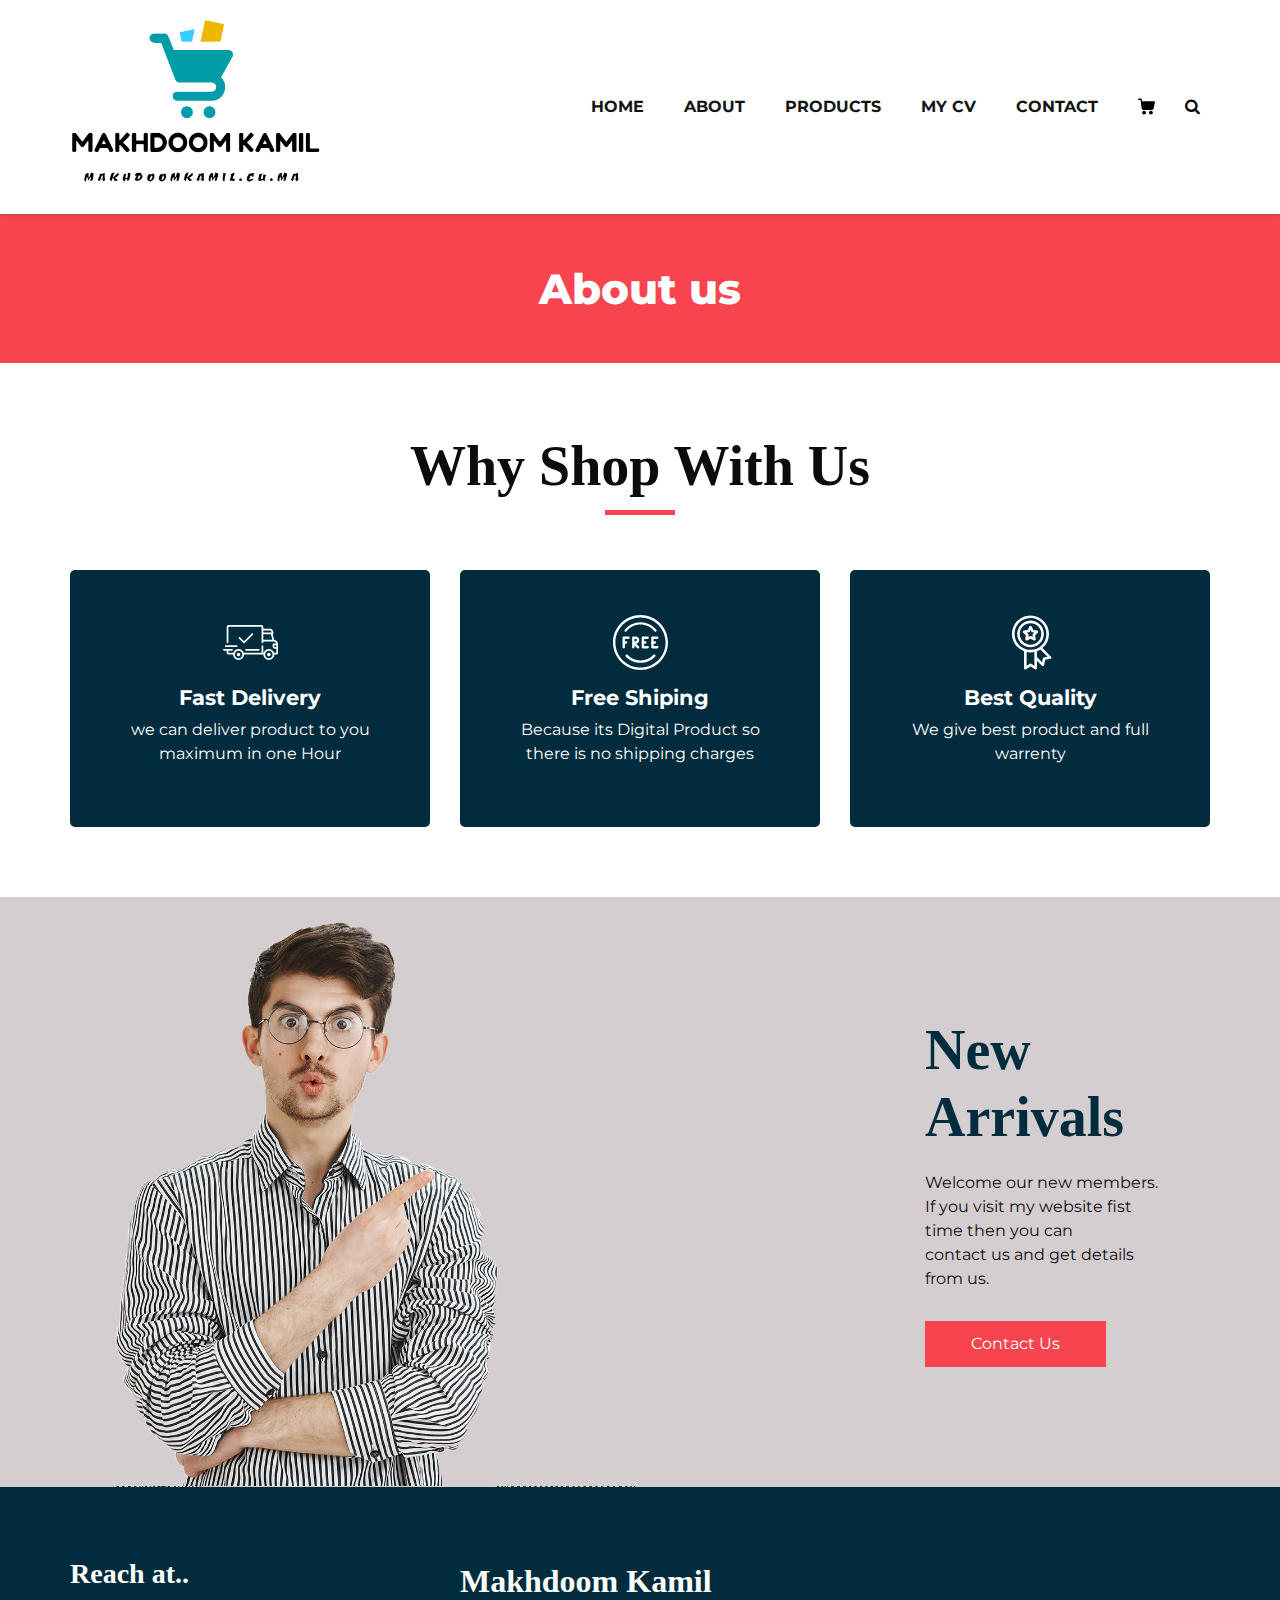
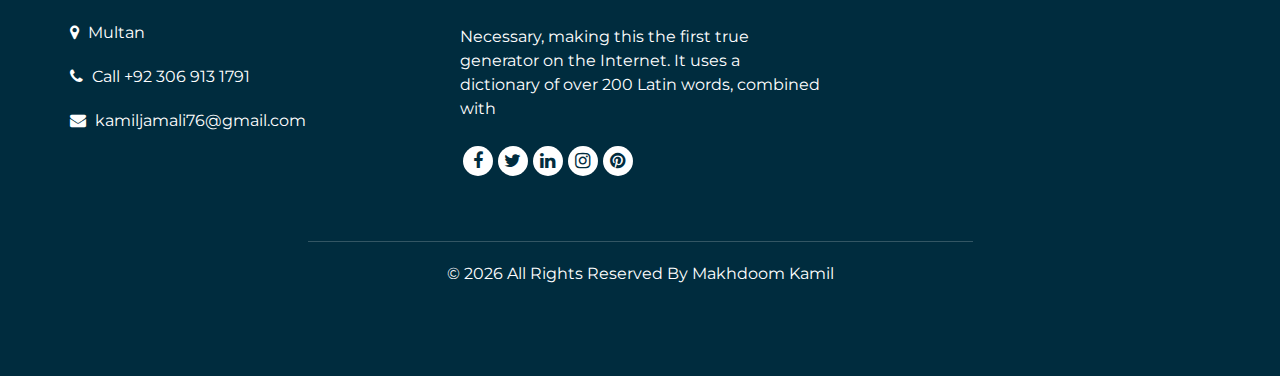
<file: about.html>
<!DOCTYPE html>
<html>
  <head>
    <!-- Basic -->
    <meta charset="utf-8" />
    <meta http-equiv="X-UA-Compatible" content="IE=edge" />
    <!-- Mobile Metas -->
    <meta
      name="viewport"
      content="width=device-width, initial-scale=1, shrink-to-fit=no"
    />
    <!-- Site Metas -->
    <meta name="keywords" content="" />
    <meta name="description" content="" />
    <meta name="author" content="" />
    <link rel="shortcut icon" href="images/favicon.ico" type="" />
    <title>Makhdoom Kamil</title>
    <!-- bootstrap core css -->
    <link rel="stylesheet" type="text/css" href="css/bootstrap.css" />
    <!-- font awesome style -->
    <link href="css/font-awesome.min.css" rel="stylesheet" />
    <!-- Custom styles for this template -->
    <link href="css/style.css" rel="stylesheet" />
    <!-- responsive style -->
    <link href="css/responsive.css" rel="stylesheet" />
  </head>
  <body class="sub_page">
    <div class="hero_area">
      <!-- header section strats -->
      <header class="header_section">
        <div class="container">
          <nav class="navbar navbar-expand-lg custom_nav-container">
            <a class="navbar-brand" href="index.html"
              ><img width="250" src="images/logo.png" alt="#"
            /></a>
            <button
              class="navbar-toggler"
              type="button"
              data-toggle="collapse"
              data-target="#navbarSupportedContent"
              aria-controls="navbarSupportedContent"
              aria-expanded="false"
              aria-label="Toggle navigation"
            >
              <span class=""> </span>
            </button>
            <div class="collapse navbar-collapse" id="navbarSupportedContent">
              <ul class="navbar-nav">
                <li class="nav-item">
                  <a class="nav-link" href="index.html"
                    >Home <span class="sr-only">(current)</span></a
                  >
                </li>
                <li class="nav-item">
                  <a class="nav-link" href="about.html">About</a>
                </li>
                <li class="nav-item">
                  <a class="nav-link" href="product.html">Products</a>
                </li>
                <li class="nav-item">
                  <a class="nav-link" href="blog_list.html">My CV</a>
                </li>
                <li class="nav-item">
                  <a class="nav-link" href="https://wa.me/qr/Q27ENB6NTYF7E1">Contact</a>
                </li>
                <li class="nav-item">
                  <a class="nav-link" href="#">
                    <svg
                      version="1.1"
                      id="Capa_1"
                      xmlns="http://www.w3.org/2000/svg"
                      xmlns:xlink="http://www.w3.org/1999/xlink"
                      x="0px"
                      y="0px"
                      viewBox="0 0 456.029 456.029"
                      style="enable-background: new 0 0 456.029 456.029"
                      xml:space="preserve"
                    >
                      <g>
                        <g>
                          <path
                            d="M345.6,338.862c-29.184,0-53.248,23.552-53.248,53.248c0,29.184,23.552,53.248,53.248,53.248
                                          c29.184,0,53.248-23.552,53.248-53.248C398.336,362.926,374.784,338.862,345.6,338.862z"
                          />
                        </g>
                      </g>
                      <g>
                        <g>
                          <path
                            d="M439.296,84.91c-1.024,0-2.56-0.512-4.096-0.512H112.64l-5.12-34.304C104.448,27.566,84.992,10.67,61.952,10.67H20.48
                                          C9.216,10.67,0,19.886,0,31.15c0,11.264,9.216,20.48,20.48,20.48h41.472c2.56,0,4.608,2.048,5.12,4.608l31.744,216.064
                                          c4.096,27.136,27.648,47.616,55.296,47.616h212.992c26.624,0,49.664-18.944,55.296-45.056l33.28-166.4
                                          C457.728,97.71,450.56,86.958,439.296,84.91z"
                          />
                        </g>
                      </g>
                      <g>
                        <g>
                          <path
                            d="M215.04,389.55c-1.024-28.16-24.576-50.688-52.736-50.688c-29.696,1.536-52.224,26.112-51.2,55.296
                                          c1.024,28.16,24.064,50.688,52.224,50.688h1.024C193.536,443.31,216.576,418.734,215.04,389.55z"
                          />
                        </g>
                      </g>
                      <g></g>
                      <g></g>
                      <g></g>
                      <g></g>
                      <g></g>
                      <g></g>
                      <g></g>
                      <g></g>
                      <g></g>
                      <g></g>
                      <g></g>
                      <g></g>
                      <g></g>
                      <g></g>
                      <g></g>
                    </svg>
                  </a>
                </li>
                <form class="form-inline">
                  <button class="btn my-2 my-sm-0 nav_search-btn" type="submit">
                    <i class="fa fa-search" aria-hidden="true"></i>
                  </button>
                </form>
              </ul>
            </div>
          </nav>
        </div>
      </header>
      <!-- end header section -->
    </div>
    <!-- inner page section -->
    <section class="inner_page_head">
      <div class="container_fuild">
        <div class="row">
          <div class="col-md-12">
            <div class="full">
              <h3>About us</h3>
            </div>
          </div>
        </div>
      </div>
    </section>
    <!-- end inner page section -->
    <!-- why section -->
    <section class="why_section layout_padding">
      <div class="container">
        <div class="heading_container heading_center">
          <h2>Why Shop With Us</h2>
        </div>
        <div class="row">
          <div class="col-md-4">
            <div class="box">
              <div class="img-box">
                <svg
                  version="1.1"
                  id="Layer_1"
                  xmlns="http://www.w3.org/2000/svg"
                  xmlns:xlink="http://www.w3.org/1999/xlink"
                  x="0px"
                  y="0px"
                  viewBox="0 0 512 512"
                  style="enable-background: new 0 0 512 512"
                  xml:space="preserve"
                >
                  <g>
                    <g>
                      <path
                        d="M476.158,231.363l-13.259-53.035c3.625-0.77,6.345-3.986,6.345-7.839v-8.551c0-18.566-15.105-33.67-33.67-33.67h-60.392
                                    V110.63c0-9.136-7.432-16.568-16.568-16.568H50.772c-9.136,0-16.568,7.432-16.568,16.568V256c0,4.427,3.589,8.017,8.017,8.017
                                    c4.427,0,8.017-3.589,8.017-8.017V110.63c0-0.295,0.239-0.534,0.534-0.534h307.841c0.295,0,0.534,0.239,0.534,0.534v145.372
                                    c0,4.427,3.589,8.017,8.017,8.017c4.427,0,8.017-3.589,8.017-8.017v-9.088h94.569c0.008,0,0.014,0.002,0.021,0.002
                                    c0.008,0,0.015-0.001,0.022-0.001c11.637,0.008,21.518,7.646,24.912,18.171h-24.928c-4.427,0-8.017,3.589-8.017,8.017v17.102
                                    c0,13.851,11.268,25.119,25.119,25.119h9.086v35.273h-20.962c-6.886-19.883-25.787-34.205-47.982-34.205
                                    s-41.097,14.322-47.982,34.205h-3.86v-60.393c0-4.427-3.589-8.017-8.017-8.017c-4.427,0-8.017,3.589-8.017,8.017v60.391H192.817
                                    c-6.886-19.883-25.787-34.205-47.982-34.205s-41.097,14.322-47.982,34.205H50.772c-0.295,0-0.534-0.239-0.534-0.534v-17.637
                                    h34.739c4.427,0,8.017-3.589,8.017-8.017s-3.589-8.017-8.017-8.017H8.017c-4.427,0-8.017,3.589-8.017,8.017
                                    s3.589,8.017,8.017,8.017h26.188v17.637c0,9.136,7.432,16.568,16.568,16.568h43.304c-0.002,0.178-0.014,0.355-0.014,0.534
                                    c0,27.996,22.777,50.772,50.772,50.772s50.772-22.776,50.772-50.772c0-0.18-0.012-0.356-0.014-0.534h180.67
                                    c-0.002,0.178-0.014,0.355-0.014,0.534c0,27.996,22.777,50.772,50.772,50.772c27.995,0,50.772-22.776,50.772-50.772
                                    c0-0.18-0.012-0.356-0.014-0.534h26.203c4.427,0,8.017-3.589,8.017-8.017v-85.511C512,251.989,496.423,234.448,476.158,231.363z
                                    M375.182,144.301h60.392c9.725,0,17.637,7.912,17.637,17.637v0.534h-78.029V144.301z M375.182,230.881v-52.376h71.235
                                    l13.094,52.376H375.182z M144.835,401.904c-19.155,0-34.739-15.583-34.739-34.739s15.584-34.739,34.739-34.739
                                    c19.155,0,34.739,15.583,34.739,34.739S163.99,401.904,144.835,401.904z M427.023,401.904c-19.155,0-34.739-15.583-34.739-34.739
                                    s15.584-34.739,34.739-34.739c19.155,0,34.739,15.583,34.739,34.739S446.178,401.904,427.023,401.904z M495.967,299.29h-9.086
                                    c-5.01,0-9.086-4.076-9.086-9.086v-9.086h18.171V299.29z"
                      />
                    </g>
                  </g>
                  <g>
                    <g>
                      <path
                        d="M144.835,350.597c-9.136,0-16.568,7.432-16.568,16.568c0,9.136,7.432,16.568,16.568,16.568
                                    c9.136,0,16.568-7.432,16.568-16.568C161.403,358.029,153.971,350.597,144.835,350.597z"
                      />
                    </g>
                  </g>
                  <g>
                    <g>
                      <path
                        d="M427.023,350.597c-9.136,0-16.568,7.432-16.568,16.568c0,9.136,7.432,16.568,16.568,16.568
                                    c9.136,0,16.568-7.432,16.568-16.568C443.591,358.029,436.159,350.597,427.023,350.597z"
                      />
                    </g>
                  </g>
                  <g>
                    <g>
                      <path
                        d="M332.96,316.393H213.244c-4.427,0-8.017,3.589-8.017,8.017s3.589,8.017,8.017,8.017H332.96
                                    c4.427,0,8.017-3.589,8.017-8.017S337.388,316.393,332.96,316.393z"
                      />
                    </g>
                  </g>
                  <g>
                    <g>
                      <path
                        d="M127.733,282.188H25.119c-4.427,0-8.017,3.589-8.017,8.017s3.589,8.017,8.017,8.017h102.614
                                    c4.427,0,8.017-3.589,8.017-8.017S132.16,282.188,127.733,282.188z"
                      />
                    </g>
                  </g>
                  <g>
                    <g>
                      <path
                        d="M278.771,173.37c-3.13-3.13-8.207-3.13-11.337,0.001l-71.292,71.291l-37.087-37.087c-3.131-3.131-8.207-3.131-11.337,0
                                    c-3.131,3.131-3.131,8.206,0,11.337l42.756,42.756c1.565,1.566,3.617,2.348,5.668,2.348s4.104-0.782,5.668-2.348l76.96-76.96
                                    C281.901,181.576,281.901,176.501,278.771,173.37z"
                      />
                    </g>
                  </g>
                  <g></g>
                  <g></g>
                  <g></g>
                  <g></g>
                  <g></g>
                  <g></g>
                  <g></g>
                  <g></g>
                  <g></g>
                  <g></g>
                  <g></g>
                  <g></g>
                  <g></g>
                  <g></g>
                  <g></g>
                </svg>
              </div>
              <div class="detail-box">
                <h5>Fast Delivery</h5>
                <p>we can deliver product to you maximum in one Hour</p>
              </div>
            </div>
          </div>
          <div class="col-md-4">
            <div class="box">
              <div class="img-box">
                <svg
                  version="1.1"
                  id="Capa_1"
                  xmlns="http://www.w3.org/2000/svg"
                  xmlns:xlink="http://www.w3.org/1999/xlink"
                  x="0px"
                  y="0px"
                  viewBox="0 0 490.667 490.667"
                  style="enable-background: new 0 0 490.667 490.667"
                  xml:space="preserve"
                >
                  <g>
                    <g>
                      <path
                        d="M138.667,192H96c-5.888,0-10.667,4.779-10.667,10.667V288c0,5.888,4.779,10.667,10.667,10.667s10.667-4.779,10.667-10.667
                                    v-74.667h32c5.888,0,10.667-4.779,10.667-10.667S144.555,192,138.667,192z"
                      />
                    </g>
                  </g>
                  <g>
                    <g>
                      <path
                        d="M117.333,234.667H96c-5.888,0-10.667,4.779-10.667,10.667S90.112,256,96,256h21.333c5.888,0,10.667-4.779,10.667-10.667
                                    S123.221,234.667,117.333,234.667z"
                      />
                    </g>
                  </g>
                  <g>
                    <g>
                      <path
                        d="M245.333,0C110.059,0,0,110.059,0,245.333s110.059,245.333,245.333,245.333s245.333-110.059,245.333-245.333
                                    S380.608,0,245.333,0z M245.333,469.333c-123.52,0-224-100.48-224-224s100.48-224,224-224s224,100.48,224,224
                                    S368.853,469.333,245.333,469.333z"
                      />
                    </g>
                  </g>
                  <g>
                    <g>
                      <path
                        d="M386.752,131.989C352.085,88.789,300.544,64,245.333,64s-106.752,24.789-141.419,67.989
                                    c-3.691,4.587-2.965,11.307,1.643,14.997c4.587,3.691,11.307,2.965,14.976-1.643c30.613-38.144,76.096-60.011,124.8-60.011
                                    s94.187,21.867,124.779,60.011c2.112,2.624,5.205,3.989,8.32,3.989c2.368,0,4.715-0.768,6.677-2.347
                                    C389.717,143.296,390.443,136.576,386.752,131.989z"
                      />
                    </g>
                  </g>
                  <g>
                    <g>
                      <path
                        d="M376.405,354.923c-4.224-4.032-11.008-3.861-15.061,0.405c-30.613,32.235-71.808,50.005-116.011,50.005
                                    s-85.397-17.771-115.989-50.005c-4.032-4.309-10.816-4.437-15.061-0.405c-4.309,4.053-4.459,10.816-0.405,15.083
                                    c34.667,36.544,81.344,56.661,131.456,56.661s96.789-20.117,131.477-56.661C380.864,365.739,380.693,358.976,376.405,354.923z"
                      />
                    </g>
                  </g>
                  <g>
                    <g>
                      <path
                        d="M206.805,255.723c15.701-2.027,27.861-15.488,27.861-31.723c0-17.643-14.357-32-32-32h-21.333
                                    c-5.888,0-10.667,4.779-10.667,10.667v42.581c0,0.043,0,0.107,0,0.149V288c0,5.888,4.779,10.667,10.667,10.667
                                    S192,293.888,192,288v-16.917l24.448,24.469c2.091,2.069,4.821,3.115,7.552,3.115c2.731,0,5.461-1.045,7.531-3.136
                                    c4.16-4.16,4.16-10.923,0-15.083L206.805,255.723z M192,234.667v-21.333h10.667c5.867,0,10.667,4.779,10.667,10.667
                                    s-4.8,10.667-10.667,10.667H192z"
                      />
                    </g>
                  </g>
                  <g>
                    <g>
                      <path
                        d="M309.333,277.333h-32v-64h32c5.888,0,10.667-4.779,10.667-10.667S315.221,192,309.333,192h-42.667
                                    c-5.888,0-10.667,4.779-10.667,10.667V288c0,5.888,4.779,10.667,10.667,10.667h42.667c5.888,0,10.667-4.779,10.667-10.667
                                    S315.221,277.333,309.333,277.333z"
                      />
                    </g>
                  </g>
                  <g>
                    <g>
                      <path
                        d="M288,234.667h-21.333c-5.888,0-10.667,4.779-10.667,10.667S260.779,256,266.667,256H288
                                    c5.888,0,10.667-4.779,10.667-10.667S293.888,234.667,288,234.667z"
                      />
                    </g>
                  </g>
                  <g>
                    <g>
                      <path
                        d="M394.667,277.333h-32v-64h32c5.888,0,10.667-4.779,10.667-10.667S400.555,192,394.667,192H352
                                    c-5.888,0-10.667,4.779-10.667,10.667V288c0,5.888,4.779,10.667,10.667,10.667h42.667c5.888,0,10.667-4.779,10.667-10.667
                                    S400.555,277.333,394.667,277.333z"
                      />
                    </g>
                  </g>
                  <g>
                    <g>
                      <path
                        d="M373.333,234.667H352c-5.888,0-10.667,4.779-10.667,10.667S346.112,256,352,256h21.333
                                    c5.888,0,10.667-4.779,10.667-10.667S379.221,234.667,373.333,234.667z"
                      />
                    </g>
                  </g>
                  <g></g>
                  <g></g>
                  <g></g>
                  <g></g>
                  <g></g>
                  <g></g>
                  <g></g>
                  <g></g>
                  <g></g>
                  <g></g>
                  <g></g>
                  <g></g>
                  <g></g>
                  <g></g>
                  <g></g>
                </svg>
              </div>
              <div class="detail-box">
                <h5>Free Shiping</h5>
                <p>
                  Because its Digital Product so there is no shipping charges
                </p>
              </div>
            </div>
          </div>
          <div class="col-md-4">
            <div class="box">
              <div class="img-box">
                <svg
                  id="_30_Premium"
                  height="512"
                  viewBox="0 0 512 512"
                  width="512"
                  xmlns="http://www.w3.org/2000/svg"
                  data-name="30_Premium"
                >
                  <g id="filled">
                    <path
                      d="m252.92 300h3.08a124.245 124.245 0 1 0 -4.49-.09c.075.009.15.023.226.03.394.039.789.06 1.184.06zm-96.92-124a100 100 0 1 1 100 100 100.113 100.113 0 0 1 -100-100z"
                    />
                    <path
                      d="m447.445 387.635-80.4-80.4a171.682 171.682 0 0 0 60.955-131.235c0-94.841-77.159-172-172-172s-172 77.159-172 172c0 73.747 46.657 136.794 112 161.2v158.8c-.3 9.289 11.094 15.384 18.656 9.984l41.344-27.562 41.344 27.562c7.574 5.4 18.949-.7 18.656-9.984v-70.109l46.6 46.594c6.395 6.789 18.712 3.025 20.253-6.132l9.74-48.724 48.725-9.742c9.163-1.531 12.904-13.893 6.127-20.252zm-339.445-211.635c0-81.607 66.393-148 148-148s148 66.393 148 148-66.393 148-148 148-148-66.393-148-148zm154.656 278.016a12 12 0 0 0 -13.312 0l-29.344 19.562v-129.378a172.338 172.338 0 0 0 72 0v129.38zm117.381-58.353a12 12 0 0 0 -9.415 9.415l-6.913 34.58-47.709-47.709v-54.749a171.469 171.469 0 0 0 31.467-15.6l67.151 67.152z"
                    />
                    <path
                      d="m287.62 236.985c8.349 4.694 19.251-3.212 17.367-12.618l-5.841-35.145 25.384-25c7.049-6.5 2.89-19.3-6.634-20.415l-35.23-5.306-15.933-31.867c-4.009-8.713-17.457-8.711-21.466 0l-15.933 31.866-35.23 5.306c-9.526 1.119-13.681 13.911-6.634 20.415l25.384 25-5.841 35.145c-1.879 9.406 9 17.31 17.367 12.618l31.62-16.414zm-53-32.359 2.928-17.615a12 12 0 0 0 -3.417-10.516l-12.721-12.531 17.658-2.66a12 12 0 0 0 8.947-6.5l7.985-15.971 7.985 15.972a12 12 0 0 0 8.947 6.5l17.658 2.66-12.723 12.535a12 12 0 0 0 -3.417 10.516l2.928 17.615-15.849-8.231a12 12 0 0 0 -11.058 0z"
                    />
                  </g>
                </svg>
              </div>
              <div class="detail-box">
                <h5>Best Quality</h5>
                <p>We give best product and full warrenty</p>
              </div>
            </div>
          </div>
        </div>
      </div>
    </section>
    <!-- end why section -->
    <!-- arrival section -->
    <section class="arrival_section">
      <div class="container">
        <div class="box">
          <div class="arrival_bg_box">
            <img src="images/arrival-bg.png" alt="" />
          </div>
          <div class="row">
            <div class="col-md-6 ml-auto">
         <div class="row">
            <div class="col-md-6 ml-auto">
              <div class="heading_container remove_line_bt">
                <h2>New Arrivals</h2>
              </div>
              <p style="margin-top: 20px; margin-bottom: 30px">
                Welcome our new members.<br />If you visit my website fist time
                then you can <br />
                contact us and get details from us.
              </p>
              <div class="btn-box">
                <a href="https://wa.me/qr/Q27ENB6NTYF7E1" class="btn1">
                  Contact Us
                </a>
              </div>
            </div>
        </div>
      </div>
    </section>
    <!-- end arrival section -->
    <!-- footer section -->
    <footer class="footer_section">
      <div class="container">
        <div class="row">
          <div class="col-md-4 footer-col">
            <div class="footer_contact">
              <h4>Reach at..</h4>
              <div class="contact_link_box">
                <a href="">
                  <i class="fa fa-map-marker" aria-hidden="true"></i>
                  <span> Multan </span>
                </a>
                <a href="">
                  <i class="fa fa-phone" aria-hidden="true"></i>
                  <span> Call +92 306 913 1791 </span>
                </a>
                <a href="">
                  <i class="fa fa-envelope" aria-hidden="true"></i>
                  <span> kamiljamali76@gmail.com </span>
                </a>
              </div>
            </div>
          </div>
          <div class="col-md-4 footer-col">
            <div class="footer_detail">
              <a href="index.html" class="footer-logo"> Makhdoom Kamil </a>
              <p>
                Necessary, making this the first true generator on the Internet.
                It uses a dictionary of over 200 Latin words, combined with
              </p>
              <div class="footer_social">
                <a href="">
                  <i class="fa fa-facebook" aria-hidden="true"></i>
                </a>
                <a href="">
                  <i class="fa fa-twitter" aria-hidden="true"></i>
                </a>
                <a href="">
                  <i class="fa fa-linkedin" aria-hidden="true"></i>
                </a>
                <a href="">
                  <i class="fa fa-instagram" aria-hidden="true"></i>
                </a>
                <a href="">
                  <i class="fa fa-pinterest" aria-hidden="true"></i>
                </a>
              </div>
            </div>
          </div>
          <div class="col-md-4 footer-col">
            <div class="map_container">
              <div class="map">
                <div id="googleMap"></div>
              </div>
            </div>
          </div>
        </div>
        <div class="footer-info">
          <div class="col-lg-7 mx-auto px-0">
            <p>
              &copy; <span id="displayYear"></span> All Rights Reserved By
              <a href="https://www.makhdoomkamil.cu.ma">Makhdoom Kamil</a>
            </p>
          </div>
        </div>
      </div>
    </footer>
    <!-- footer section -->
    <!-- jQery -->
    <script src="js/jquery-3.4.1.min.js"></script>
    <!-- popper js -->
    <script src="js/popper.min.js"></script>
    <!-- bootstrap js -->
    <script src="js/bootstrap.js"></script>
    <!-- custom js -->
    <script src="js/custom.js"></script>
  </body>
</html>
</file>
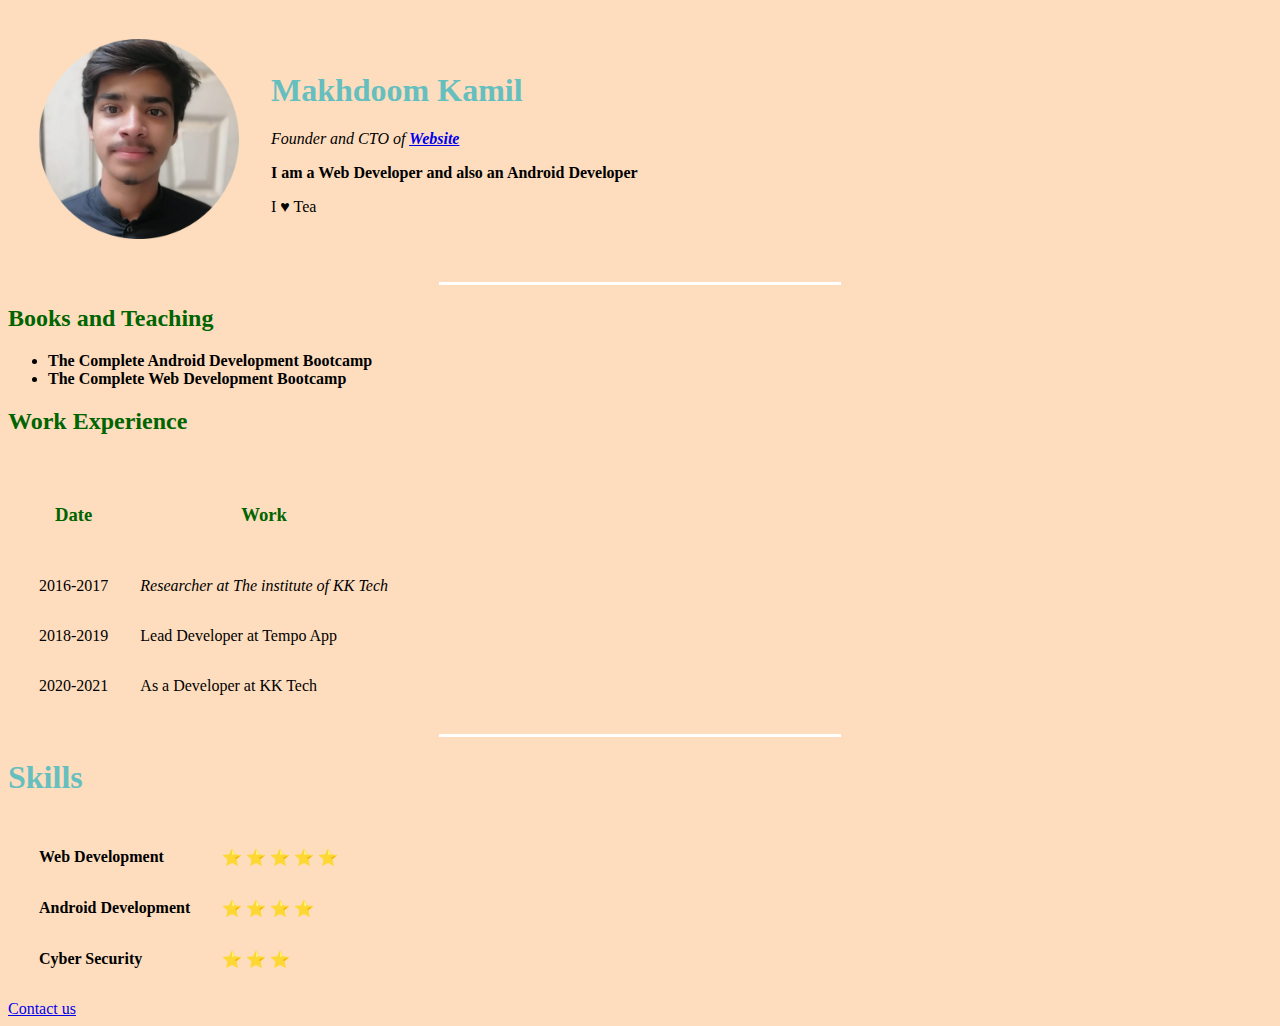
<file: blog_list.html>
<!DOCTYPE html>
<html lang="en">
<head>
  <meta charset="UTF-8">
  <meta name="viewport" content="width=device-width, initial-scale=1.0">
  
  <title>CV BY Makhdoom Kamil</title>
<link rel="stylesheet" href="style.css">
<link rel="icon" href="favicon.ico">
</head>
<body>
  <table cellspacing="30">
    <tr>
      <td>
     <img src="kamil.png" alt="picture" style="width:200px">
      </td>
      <td>
            <h1>Makhdoom Kamil</h1>
        <p><em>Founder and CTO of<strong> <a href="https://www.makhdoomkamil.cu.ma">Website</a></strong></em></p>
        <p><strong>I am a Web Developer and also an Android Developer</strong></p>
        <p>I &#9829 Tea </p>
      </td>
    </tr>
  </table>
  <hr size="3" noshade="">
  <h2>Books and Teaching</h2>
  <ul>
    <li><b>The Complete Android Development Bootcamp</b></li>
    <li><b>The Complete Web Development Bootcamp</b></li>
  </ul>

<table cellspacing="30">
  <h2>Work Experience</h2>
  <tr>
    <th><h3>Date</h3></th>
    <th><h3>Work</h3></th>
  </tr>
  <tr>
    <td>2016-2017</td>
    <td><em>Researcher at The institute of KK Tech</em></td>
  </tr>
  <tr>
    <td>2018-2019</td>
    <td>Lead Developer at Tempo App</td>
  </tr>
  <tr>
    <td>2020-2021</td>
    <td>As a Developer at KK Tech </td>
  </tr>
</table>
<hr size="3" noshade="">
<h1>Skills</h1>
<table cellspacing="30">
  <tr>
    <td><strong>Web Development</strong></td>
    <td>&#11088 &#11088 &#11088 &#11088 &#11088</td>
  </tr>
  <tr>
    <td><strong>Android Development</strong></td>
    <td>&#11088 &#11088 &#11088 &#11088</td>
  </tr>
  <tr>
    <td><strong>Cyber Security</strong></td>
    <td> &#11088 &#11088 &#11088 </td>
  </tr>
</table>
<a href="form.html">Contact us</a>
</body>
</html>
</file>
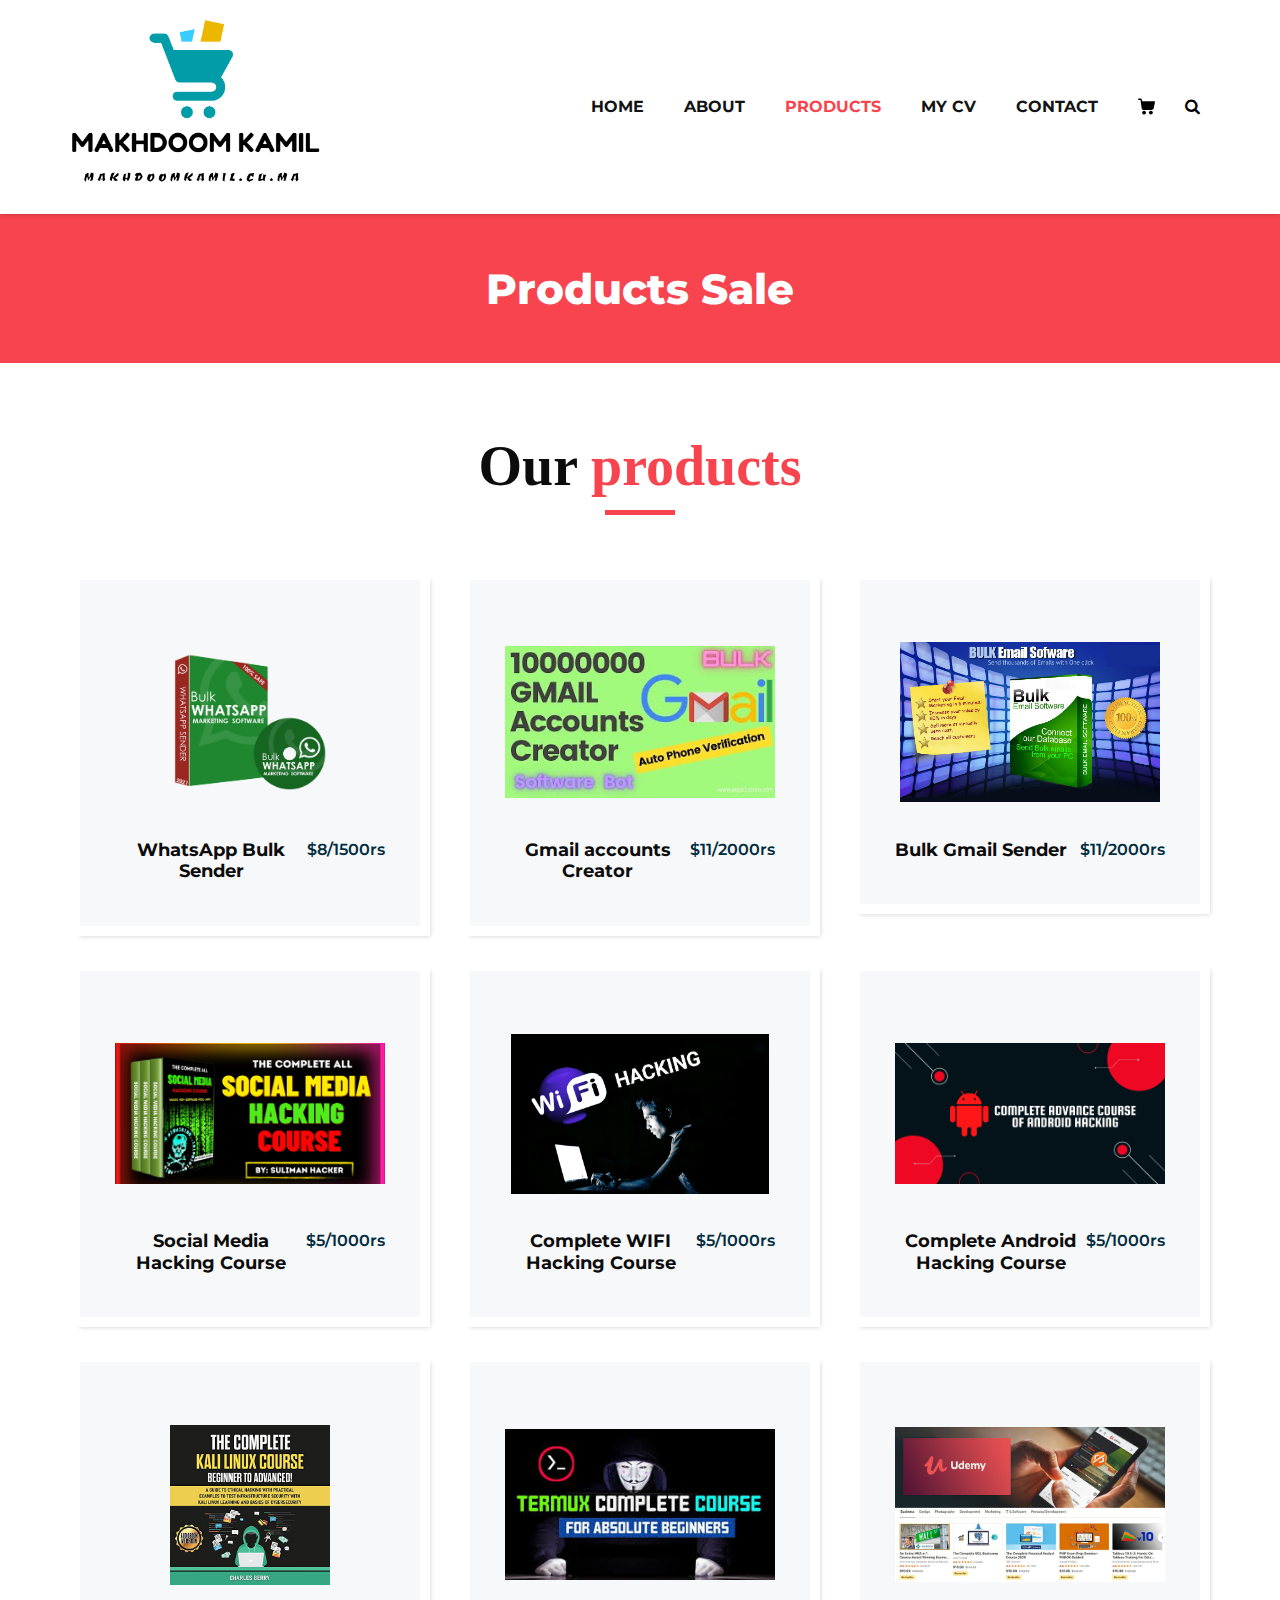
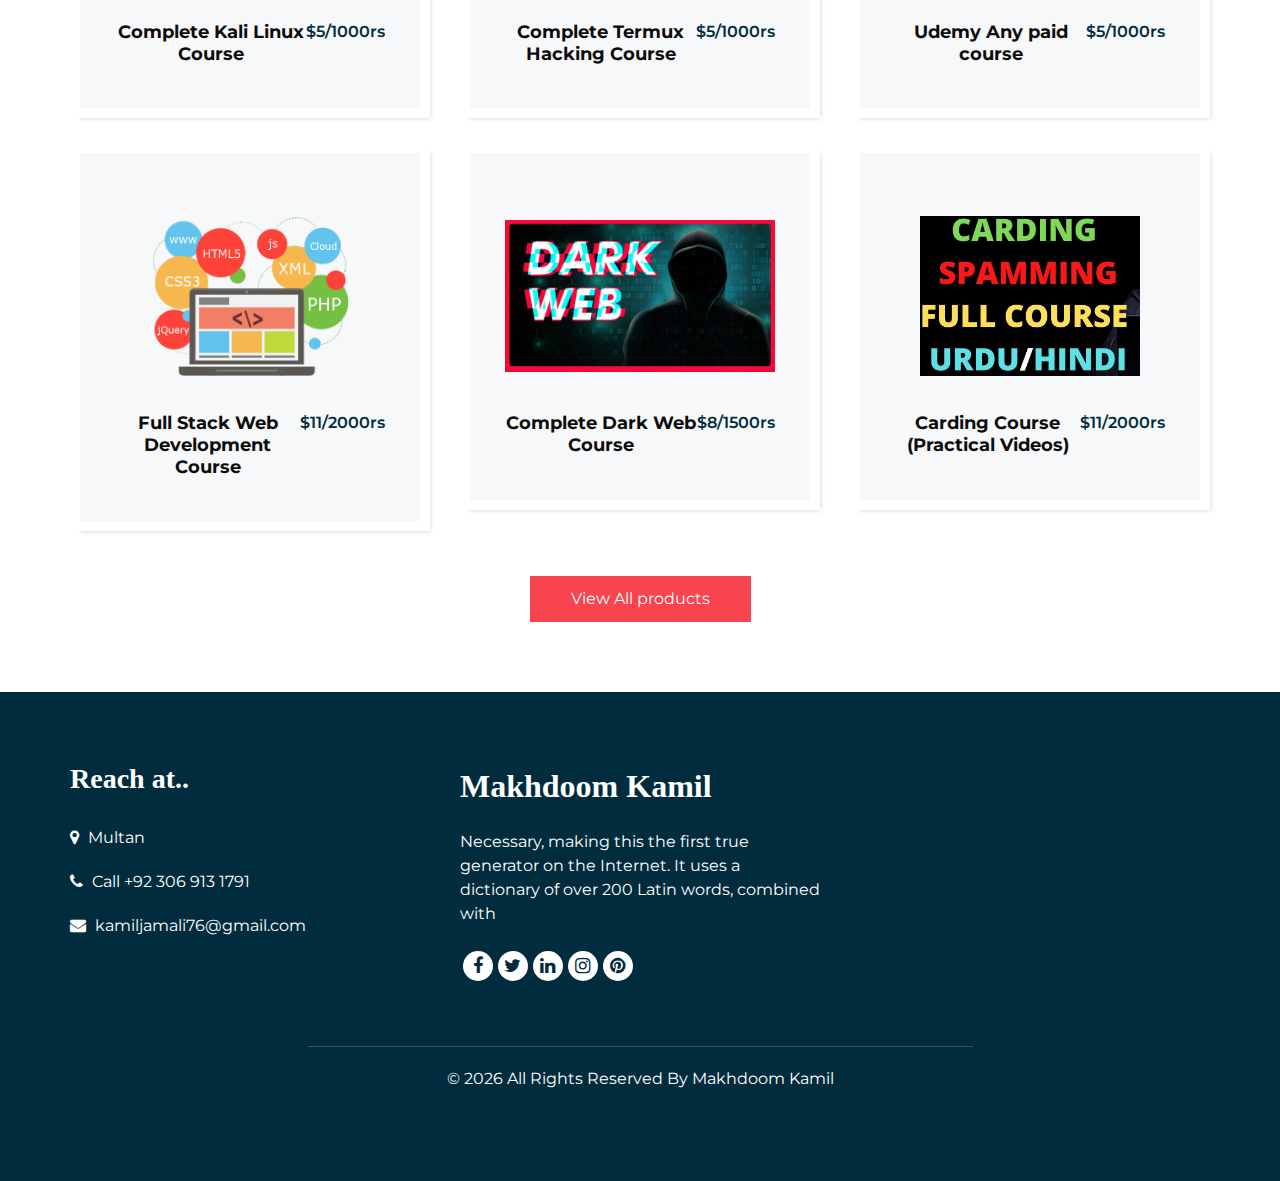
<file: product.html>
<!DOCTYPE html>
<html>
   <head>
      <!-- Basic -->
      <meta charset="utf-8" />
      <meta http-equiv="X-UA-Compatible" content="IE=edge" />
      <!-- Mobile Metas -->
      <meta name="viewport" content="width=device-width, initial-scale=1, shrink-to-fit=no" />
      <!-- Site Metas -->
      <meta name="keywords" content="" />
      <meta name="description" content="" />
      <meta name="author" content="" />
      <link rel="shortcut icon" href="images/favicon.ico" type="">
      <title>Makhdoom Kamil</title>
      <!-- bootstrap core css -->
      <link rel="stylesheet" type="text/css" href="css/bootstrap.css" />
      <!-- font awesome style -->
      <link href="css/font-awesome.min.css" rel="stylesheet" />
      <!-- Custom styles for this template -->
      <link href="css/style.css" rel="stylesheet" />
      <!-- responsive style -->
      <link href="css/responsive.css" rel="stylesheet" />
   </head>
   <body class="sub_page">
      <div class="hero_area">
         <!-- header section strats -->
         <header class="header_section">
            <div class="container">
               <nav class="navbar navbar-expand-lg custom_nav-container ">
                  <a class="navbar-brand" href="index.html"><img width="250" src="images/logo.png" alt="#" /></a>
                  <button class="navbar-toggler" type="button" data-toggle="collapse" data-target="#navbarSupportedContent" aria-controls="navbarSupportedContent" aria-expanded="false" aria-label="Toggle navigation">
                  <span class=""> </span>
                  </button>
                  <div class="collapse navbar-collapse" id="navbarSupportedContent">
                     <ul class="navbar-nav">
                        <li class="nav-item">
                           <a class="nav-link" href="index.html">Home <span class="sr-only">(current)</span></a>
                        </li>
                        <li class="nav-item">
                  <a class="nav-link" href="about.html">About</a>
                </li>
                        </li>
                        <li class="nav-item active">
                           <a class="nav-link" href="product.html">Products</a>
                        </li>
                        <li class="nav-item">
                           <a class="nav-link" href="blog_list.html">My CV</a>
                        </li>
                        <li class="nav-item">
                           <a class="nav-link" href="https://wa.me/qr/Q27ENB6NTYF7E1">Contact</a>
                        </li>
                        <li class="nav-item">
                           <a class="nav-link" href="#">
                              <svg version="1.1" id="Capa_1" xmlns="http://www.w3.org/2000/svg" xmlns:xlink="http://www.w3.org/1999/xlink" x="0px" y="0px" viewBox="0 0 456.029 456.029" style="enable-background:new 0 0 456.029 456.029;" xml:space="preserve">
                                 <g>
                                    <g>
                                       <path d="M345.6,338.862c-29.184,0-53.248,23.552-53.248,53.248c0,29.184,23.552,53.248,53.248,53.248
                                          c29.184,0,53.248-23.552,53.248-53.248C398.336,362.926,374.784,338.862,345.6,338.862z" />
                                    </g>
                                 </g>
                                 <g>
                                    <g>
                                       <path d="M439.296,84.91c-1.024,0-2.56-0.512-4.096-0.512H112.64l-5.12-34.304C104.448,27.566,84.992,10.67,61.952,10.67H20.48
                                          C9.216,10.67,0,19.886,0,31.15c0,11.264,9.216,20.48,20.48,20.48h41.472c2.56,0,4.608,2.048,5.12,4.608l31.744,216.064
                                          c4.096,27.136,27.648,47.616,55.296,47.616h212.992c26.624,0,49.664-18.944,55.296-45.056l33.28-166.4
                                          C457.728,97.71,450.56,86.958,439.296,84.91z" />
                                    </g>
                                 </g>
                                 <g>
                                    <g>
                                       <path d="M215.04,389.55c-1.024-28.16-24.576-50.688-52.736-50.688c-29.696,1.536-52.224,26.112-51.2,55.296
                                          c1.024,28.16,24.064,50.688,52.224,50.688h1.024C193.536,443.31,216.576,418.734,215.04,389.55z" />
                                    </g>
                                 </g>
                                 <g>
                                 </g>
                                 <g>
                                 </g>
                                 <g>
                                 </g>
                                 <g>
                                 </g>
                                 <g>
                                 </g>
                                 <g>
                                 </g>
                                 <g>
                                 </g>
                                 <g>
                                 </g>
                                 <g>
                                 </g>
                                 <g>
                                 </g>
                                 <g>
                                 </g>
                                 <g>
                                 </g>
                                 <g>
                                 </g>
                                 <g>
                                 </g>
                                 <g>
                                 </g>
                              </svg>
                           </a>
                        </li>
                        <form class="form-inline">
                           <button class="btn  my-2 my-sm-0 nav_search-btn" type="submit">
                           <i class="fa fa-search" aria-hidden="true"></i>
                           </button>
                        </form>
                     </ul>
                  </div>
               </nav>
            </div>
         </header>
         <!-- end header section -->
      </div>
      <!-- inner page section -->
      <section class="inner_page_head">
         <div class="container_fuild">
            <div class="row">
               <div class="col-md-12">
                  <div class="full">
                     <h3>Products Sale</h3>
                  </div>
               </div>
            </div>
         </div>
      </section>
      <!-- end inner page section -->
      <!-- product section -->
      <section class="product_section layout_padding">
      <div class="container">
        <div class="heading_container heading_center">
          <h2>Our <span>products</span></h2>
        </div>
        <div class="row">
          <div class="col-sm-6 col-md-4 col-lg-4">
            <div class="box">
              <div class="option_container">
                <div class="options">
                  <a href="https://wa.me/qr/Q27ENB6NTYF7E1" class="option1">
                    Buy Now
                  </a>
                </div>
              </div>
              <div class="img-box">
                <img src="images/p1.png" alt="" />
              </div>
              <div class="detail-box">
                <h5>WhatsApp Bulk Sender</h5>
                <h6>$8/1500rs</h6>
              </div>
            </div>
          </div>
          <div class="col-sm-6 col-md-4 col-lg-4">
            <div class="box">
              <div class="option_container">
                <div class="options">
                  <a href="https://wa.me/qr/Q27ENB6NTYF7E1" class="option1">
                    Buy Now
                  </a>
                </div>
              </div>
              <div class="img-box">
                <img src="images/p2.png" alt="" />
              </div>
              <div class="detail-box">
                <h5>Gmail accounts Creator</h5>
                <h6>$11/2000rs</h6>
              </div>
            </div>
          </div>
          <div class="col-sm-6 col-md-4 col-lg-4">
            <div class="box">
              <div class="option_container">
                <div class="options">
                  <a href="https://wa.me/qr/Q27ENB6NTYF7E1" class="option1">
                    Buy Now
                  </a>
                </div>
              </div>
              <div class="img-box">
                <img src="images/p3.png" alt="" />
              </div>
              <div class="detail-box">
                <h5>Bulk Gmail Sender</h5>
                <h6>$11/2000rs</h6>
              </div>
            </div>
          </div>
          <div class="col-sm-6 col-md-4 col-lg-4">
            <div class="box">
              <div class="option_container">
                <div class="options">
                  <a href="https://wa.me/qr/Q27ENB6NTYF7E1" class="option1">
                    Buy Now
                  </a>
                </div>
              </div>
              <div class="img-box">
                <img src="images/p4.png" alt="" />
              </div>
              <div class="detail-box">
                <h5>Social Media Hacking Course</h5>
                <h6>$5/1000rs</h6>
              </div>
            </div>
          </div>
          <div class="col-sm-6 col-md-4 col-lg-4">
            <div class="box">
              <div class="option_container">
                <div class="options">
                  <a href="https://wa.me/qr/Q27ENB6NTYF7E1" class="option1">
                    Buy Now
                  </a>
                </div>
              </div>
              <div class="img-box">
                <img src="images/p5.png" alt="" />
              </div>
              <div class="detail-box">
                <h5>Complete WIFI Hacking Course</h5>
                <h6>$5/1000rs</h6>
              </div>
            </div>
          </div>
          <div class="col-sm-6 col-md-4 col-lg-4">
            <div class="box">
              <div class="option_container">
                <div class="options">
                  <a href="https://wa.me/qr/Q27ENB6NTYF7E1" class="option1">
                    Buy Now
                  </a>
                </div>
              </div>
              <div class="img-box">
                <img src="images/p6.png" alt="" />
              </div>
              <div class="detail-box">
                <h5>Complete Android Hacking Course</h5>
                <h6>$5/1000rs</h6>
              </div>
            </div>
          </div>
          <div class="col-sm-6 col-md-4 col-lg-4">
            <div class="box">
              <div class="option_container">
                <div class="options">
                  <a href="https://wa.me/qr/Q27ENB6NTYF7E1" class="option1">
                    Buy Now
                  </a>
                </div>
              </div>
              <div class="img-box">
                <img src="images/p7.png" alt="" />
              </div>
              <div class="detail-box">
                <h5>Complete Kali Linux Course</h5>
                <h6>$5/1000rs</h6>
              </div>
            </div>
          </div>
          <div class="col-sm-6 col-md-4 col-lg-4">
            <div class="box">
              <div class="option_container">
                <div class="options">
                  <a href="https://wa.me/qr/Q27ENB6NTYF7E1" class="option1">
                    Buy Now
                  </a>
                </div>
              </div>
              <div class="img-box">
                <img src="images/p8.png" alt="" />
              </div>
              <div class="detail-box">
                <h5>Complete Termux Hacking Course</h5>
                <h6>$5/1000rs</h6>
              </div>
            </div>
          </div>
          <div class="col-sm-6 col-md-4 col-lg-4">
            <div class="box">
              <div class="option_container">
                <div class="options">
                  <a href="https://wa.me/qr/Q27ENB6NTYF7E1" class="option1">
                    Buy Now
                  </a>
                </div>
              </div>
              <div class="img-box">
                <img src="images/p9.png" alt="" />
              </div>
              <div class="detail-box">
                <h5>Udemy Any paid course</h5>
                <h6>$5/1000rs</h6>
              </div>
            </div>
          </div>
          <div class="col-sm-6 col-md-4 col-lg-4">
            <div class="box">
              <div class="option_container">
                <div class="options">
                  <a href="https://wa.me/qr/Q27ENB6NTYF7E1" class="option1">
                    Buy Now
                  </a>
                </div>
              </div>
              <div class="img-box">
                <img src="images/p10.png" alt="" />
              </div>
              <div class="detail-box">
                <h5>Full Stack Web Development Course</h5>
                <h6>$11/2000rs</h6>
              </div>
            </div>
          </div>
          <div class="col-sm-6 col-md-4 col-lg-4">
            <div class="box">
              <div class="option_container">
                <div class="options">
                  <a href="https://wa.me/qr/Q27ENB6NTYF7E1" class="option1">
                    Buy Now
                  </a>
                </div>
              </div>
              <div class="img-box">
                <img src="images/p11.png" alt="" />
              </div>
              <div class="detail-box">
                <h5>Complete Dark Web Course</h5>
                <h6>$8/1500rs</h6>
              </div>
            </div>
          </div>
          <div class="col-sm-6 col-md-4 col-lg-4">
            <div class="box">
              <div class="option_container">
                <div class="options">
                  <a href="https://wa.me/qr/Q27ENB6NTYF7E1" class="option1">
                    Buy Now
                  </a>
                </div>
              </div>
              <div class="img-box">
                <img src="images/p12.png" alt="" />
              </div>
              <div class="detail-box">
                <h5>Carding Course (Practical Videos)</h5>
                <h6>$11/2000rs</h6>
              </div>
            </div>
          </div>
        </div>
        <div class="btn-box">
          <a href=""> View All products </a>
        </div>
      </div>
    </section>
      <!-- end product section -->
      <!-- footer section -->
      <footer class="footer_section">
         <div class="container">
            <div class="row">
               <div class="col-md-4 footer-col">
                  <div class="footer_contact">
                     <h4>
                        Reach at..
                     </h4>
                     <div class="contact_link_box">
                        <a href="">
                        <i class="fa fa-map-marker" aria-hidden="true"></i>
                        <span>
                        Multan
                        </span>
                        </a>
                        <a href="">
                        <i class="fa fa-phone" aria-hidden="true"></i>
                        <span>
                        Call +92 306 913 1791
                        </span>
                        </a>
                        <a href="">
                        <i class="fa fa-envelope" aria-hidden="true"></i>
                        <span>
                        kamiljamali76@gmail.com
                        </span>
                        </a>
                     </div>
                  </div>
               </div>
               <div class="col-md-4 footer-col">
                  <div class="footer_detail">
                     <a href="index.html" class="footer-logo">
                     Makhdoom Kamil
                     </a>
                     <p>
                        Necessary, making this the first true generator on the Internet. It uses a dictionary of over 200 Latin words, combined with
                     </p>
                     <div class="footer_social">
                        <a href="">
                        <i class="fa fa-facebook" aria-hidden="true"></i>
                        </a>
                        <a href="">
                        <i class="fa fa-twitter" aria-hidden="true"></i>
                        </a>
                        <a href="">
                        <i class="fa fa-linkedin" aria-hidden="true"></i>
                        </a>
                        <a href="">
                        <i class="fa fa-instagram" aria-hidden="true"></i>
                        </a>
                        <a href="">
                        <i class="fa fa-pinterest" aria-hidden="true"></i>
                        </a>
                     </div>
                  </div>
               </div>
               <div class="col-md-4 footer-col">
                  <div class="map_container">
                     <div class="map">
                        <div id="googleMap"></div>
                     </div>
                  </div>
               </div>
            </div>
            <div class="footer-info">
               <div class="col-lg-7 mx-auto px-0">
                  <p>
                     &copy; <span id="displayYear"></span> All Rights Reserved By
                     <a href="https://www.makhdoomkamil.cu.ma/">Makhdoom Kamil</a>
                  </p>
               </div>
            </div>
         </div>
      </footer>
      <!-- footer section -->
      <!-- jQery -->
      <script src="js/jquery-3.4.1.min.js"></script>
      <!-- popper js -->
      <script src="js/popper.min.js"></script>
      <!-- bootstrap js -->
      <script src="js/bootstrap.js"></script>
      <!-- custom js -->
      <script src="js/custom.js"></script>
   </body>
</html>
</file>
<file: css/style.css>
@import url('https://fonts.googleapis.com/css2?family=Montserrat:ital,wght@0,100;0,200;0,300;0,400;0,500;0,600;0,700;0,800;0,900;1,100;1,200;1,300;1,400;1,500;1,600;1,700;1,800;1,900&display=swap');

* {
  box-sizing: border-box;
}
body {
  font-family: 'Montserrat', sans-serif;
  color: #0c0c0c;
  background-color: #ffffff;
  overflow-x: hidden;
}

.layout_padding {
  padding: 70px 0;
}

.layout_padding2 {
  padding: 75px 0;
}

.layout_padding2-top {
  padding-top: 75px;
}

.layout_padding2-bottom {
  padding-bottom: 75px;
}

.layout_padding-top {
  padding-top: 90px;
}

.layout_padding-bottom {
  padding-bottom: 90px;
}

h1,
h2 {
  font-family: 'Playfair Display', serif;
}

.heading_container {
  display: -webkit-box;
  display: -ms-flexbox;
  display: flex;
  -webkit-box-orient: vertical;
  -webkit-box-direction: normal;
      -ms-flex-direction: column;
          flex-direction: column;
  -webkit-box-align: start;
      -ms-flex-align: start;
          align-items: flex-start;
}

.heading_container h2 {
    position: relative;
    margin-bottom: 0;
    font-size: 3.5rem;
    font-weight: bold;
}

.heading_container h2::after {
    content: "";
    display: block;
    width: 70px;
    height: 5px;
    background: #f7444e;
    margin: 10px auto 10px;
}

.heading_container h2 span {
  color: #f7444e;
}

.heading_container p {
  margin-top: 10px;
  margin-bottom: 0;
}

.heading_container.heading_center {
  -webkit-box-align: center;
      -ms-flex-align: center;
          align-items: center;
  text-align: center;
}

a,
a:hover,
a:focus {
  text-decoration: none;
}

a:hover,
a:focus {
  color: initial;
}

.btn,
.btn:focus {
  outline: none !important;
  -webkit-box-shadow: none;
          box-shadow: none;
}

/*header section*/
.hero_area {
  position: relative;
  min-height: 100vh;
  display: -webkit-box;
  display: -ms-flexbox;
  display: flex;
  -webkit-box-orient: vertical;
  -webkit-box-direction: normal;
      -ms-flex-direction: column;
          flex-direction: column;
}

.sub_page .hero_area {
  min-height: auto;
  -webkit-box-shadow: 0 0 5px 0 rgba(0, 0, 0, 0.25);
          box-shadow: 0 0 5px 0 rgba(0, 0, 0, 0.25);
}

.header_section {
    padding: 15px 0;
}

.header_section .container-fluid {
  padding-right: 25px;
  padding-left: 25px;
}

.navbar-brand {
  font-family: 'Playfair Display', serif;
}

.navbar-brand span {
  font-weight: bold;
  font-size: 32px;
  color: #000000;
}

.custom_nav-container {
  padding: 0;
}

.custom_nav-container .navbar-nav {
  margin-left: auto;
}

.custom_nav-container .navbar-nav .nav-item .nav-link {
    padding: 5px 20px;
    color: #131313;
    text-align: center;
    text-transform: uppercase;
    border-radius: 5px;
    -webkit-transition: all 0.3s;
    transition: all 0.3s;
    font-weight: 700;
}

.custom_nav-container .navbar-nav .nav-item .nav-link svg {
  width: 17px;
  height: auto;
  fill: #000000;
  margin-bottom: 2px;
}

.custom_nav-container .navbar-nav .nav-item:hover .nav-link, .custom_nav-container .navbar-nav .nav-item.active .nav-link {
  color: #f7444e;
}

.custom_nav-container .navbar-nav .nav-item:hover .nav-link svg, .custom_nav-container .navbar-nav .nav-item.active .nav-link svg {
  fill: #f7444e;
}

.custom_nav-container .nav_search-btn {
  width: 35px;
  height: 35px;
  padding: 0;
  border: none;
  color: #000000;
}

.custom_nav-container .nav_search-btn:hover {
  color: #f7444e;
}

.custom_nav-container .navbar-toggler {
  outline: none;
}

.custom_nav-container .navbar-toggler {
  padding: 0;
  width: 37px;
  height: 42px;
  -webkit-transition: all 0.3s;
  transition: all 0.3s;
}

.custom_nav-container .navbar-toggler span {
  display: block;
  width: 35px;
  height: 4px;
  background-color: #000000;
  margin: 7px 0;
  -webkit-transition: all 0.3s;
  transition: all 0.3s;
  position: relative;
  border-radius: 5px;
  transition: all 0.3s;
}

.custom_nav-container .navbar-toggler span::before, .custom_nav-container .navbar-toggler span::after {
  content: "";
  position: absolute;
  left: 0;
  height: 100%;
  width: 100%;
  background-color: #000000;
  top: -10px;
  border-radius: 5px;
  -webkit-transition: all 0.3s;
  transition: all 0.3s;
}

.custom_nav-container .navbar-toggler span::after {
  top: 10px;
}

.custom_nav-container .navbar-toggler[aria-expanded="true"] {
  -webkit-transform: rotate(360deg);
          transform: rotate(360deg);
}

.custom_nav-container .navbar-toggler[aria-expanded="true"] span {
  -webkit-transform: rotate(45deg);
          transform: rotate(45deg);
}

.custom_nav-container .navbar-toggler[aria-expanded="true"] span::before, .custom_nav-container .navbar-toggler[aria-expanded="true"] span::after {
  -webkit-transform: rotate(90deg);
          transform: rotate(90deg);
  top: 0;
}

/*end header section*/
/* slider section */
.slider_section {
  -webkit-box-flex: 1;
      -ms-flex: 1;
          flex: 1;
  display: -webkit-box;
  display: -ms-flexbox;
  display: flex;
  -webkit-box-align: center;
      -ms-flex-align: center;
          align-items: center;
  position: relative;
  padding: 90px 0 75px 0;
}

.slider_section .row {
  -webkit-box-align: center;
      -ms-flex-align: center;
          align-items: center;
}

.slider_section #customCarousel1 {
  width: 100%;
  position: unset;
}

.slider_section .detail-box h1 {
    font-size: 4.5rem;
    font-weight: bold;
    margin-bottom: 15px;
    color: #002c3e;
    line-height: 70px;
}

.slider_section .detail-box h1 span {
  color: #f7444e;
}

.slider_section .detail-box p {
    font-size: 16px;
    margin-top: 20px;
    margin-bottom: 1.5rem;
}

.slider_section .detail-box a {
    display: inline-block;
    padding: 12px 45px;
    background-color: #f7444e;
    border: 1px solid #f7444e;
    color: #ffffff;
    border-radius: 0;
    -webkit-transition: all 0.3s;
    transition: all 0.3s;
    margin-top: 10px;
    font-weight: 700;
}

.slider_section .detail-box a:hover {
  background-color: transparent;
  color: #f7444e;
}

.slider_section .img-box img {
  width: 100%;
}

.slider_section .carousel-indicators {
  position: unset;
  margin: 0;
  margin-top: 45px;
  -webkit-box-pack: start;
      -ms-flex-pack: start;
          justify-content: flex-start;
  -webkit-box-align: center;
      -ms-flex-align: center;
          align-items: center;
}

.slider_section .carousel-indicators li {
  background-color: #ffffff;
  width: 12px;
  height: 12px;
  border-radius: 100%;
  opacity: 1;
}

.slider_section .carousel-indicators li.active {
  width: 20px;
  height: 20px;
  background-color: #f7444e;
}

.slider_bg_box {
  position: absolute;
  top: 0;
  left: 0;
  width: 100%;
  height: 100%;
  z-index: -1;
}

.slider_bg_box img {
  width: 100%;
  height: 100%;
  -o-object-fit: cover;
     object-fit: cover;
  -o-object-position: top right;
     object-position: top right;
}

.product_section .heading_container {
  margin-bottom: 20px;
}

.product_section .box {
    position: relative;
    margin-top: 25px;
    padding: 35px 35px;
    background-color: #f7f8f9;
    -webkit-transition: all .3s;
    transition: all .3s;
    overflow: hidden;
    box-shadow: 5px 5px 5px -5px rgba(0,0,0,.2);
    border: solid #fff 10px;
}

.product_section .box .img-box {
  display: -webkit-box;
  display: -ms-flexbox;
  display: flex;
  -webkit-box-pack: center;
      -ms-flex-pack: center;
          justify-content: center;
  -webkit-box-align: center;
      -ms-flex-align: center;
          align-items: center;
  height: 215px;
}

.product_section .box .img-box img {
  max-width: 100%;
  max-height: 160px;
  -webkit-transition: all .3s;
  transition: all .3s;
}

.product_section .box .detail-box {
  text-align: center;
  display: -webkit-box;
  display: -ms-flexbox;
  display: flex;
  -webkit-box-pack: justify;
      -ms-flex-pack: justify;
          justify-content: space-between;
}

.product_section .box .detail-box h5 {
  font-size: 18px;
  margin-top: 10px;
}

.product_section .box .detail-box h6 {
  margin-top: 10px;
  color: #002c3e;
  font-weight: 600;
}

.product_section .box:hover img {
  -webkit-transform: scale(1.1);
          transform: scale(1.1);
}

.product_section .box:hover .option_container {
  opacity: 1;
  visibility: visible;
  -webkit-transform: translateY(0);
          transform: translateY(0);
}
.arrival_section {
    background-color: #d4ced0;
}
.product_section .option_container {
  position: absolute;
  top: 0;
  left: 0;
  width: 100%;
  height: 100%;
  display: -webkit-box;
  display: -ms-flexbox;
  display: flex;
  -webkit-box-pack: center;
      -ms-flex-pack: center;
          justify-content: center;
  -webkit-box-align: center;
      -ms-flex-align: center;
          align-items: center;
  background-color: rgba(255, 255, 255, 0.6);
  z-index: 3;
  opacity: 0;
  visibility: hidden;
  -webkit-transition: all .2s;
  transition: all .2s;
  -webkit-transform: translateY(100%);
          transform: translateY(100%);
}

.product_section .options {
  display: -webkit-box;
  display: -ms-flexbox;
  display: flex;
  -webkit-box-orient: vertical;
  -webkit-box-direction: normal;
      -ms-flex-direction: column;
          flex-direction: column;
  -webkit-box-align: center;
      -ms-flex-align: center;
          align-items: center;
}

.product_section .options a {
  display: inline-block;
  padding: 8px 15px;
  border-radius: 30px;
  width: 165px;
  text-align: center;
  -webkit-transition: all .3s;
  transition: all .3s;
  margin: 5px 0;
}

.product_section .options .option1 {
  background-color: #f7444e;
  border: 1px solid #f7444e;
  color: #ffffff;
}

.product_section .options .option1:hover {
  background-color: transparent;
  color: #f7444e;
}

.product_section .options .option2 {
  background-color: #000000;
  border: 1px solid #000000;
  color: #ffffff;
}

.product_section .options .option2:hover {
  background-color: transparent;
  color: #000000;
}

.product_section .btn-box {
  display: -webkit-box;
  display: -ms-flexbox;
  display: flex;
  -webkit-box-pack: center;
      -ms-flex-pack: center;
          justify-content: center;
  margin-top: 45px;
}

.product_section .btn-box a {
  display: inline-block;
  padding: 10px 40px;
  background-color: #f7444e;
  border: 1px solid #f7444e;
  color: #ffffff;
  border-radius: 0;
  -webkit-transition: all 0.3s;
  transition: all 0.3s;
}

.product_section .btn-box a:hover {
  background-color: transparent;
  color: #f7444e;
}

.arrival_section .heading_container {
  color: #002c3e;
  margin-bottom: 10px;
}

.arrival_section .box {
  padding: 120px 45px;
  position: relative;
}

.arrival_section .arrival_bg_box {
    position: absolute;
    top: 0;
    left: 0;
    width: 100%;
    height: 100%;
    z-index: 3;
}

.arrival_section .arrival_bg_box img {
    width: 50%;
    height: 100%;
    -o-object-fit: cover;
    object-fit: cover;
    -o-object-position: top left;
    object-position: top left;
}

.arrival_section a {
  display: inline-block;
  padding: 10px 45px;
  background-color: #f7444e;
  border: 1px solid #f7444e;
  color: #ffffff;
  border-radius: 0;
  -webkit-transition: all 0.3s;
  transition: all 0.3s;
}

.arrival_section a:hover {
  background-color: transparent;
  color: #f7444e;
}

.why_section .box {
    text-align: center;
    margin-top: 45px;
    background-color: #002c3e;
    padding: 45px 50px;
    border-radius: 5px;
    color: #ffffff;
}

.detail-box h5 {
    font-size: 21px;
    font-weight: 700;
}

.remove_line_bt h2::after {
    display: none;
}

.why_section .box .img-box {
  margin-bottom: 15px;
}

.why_section .box .img-box svg {
  width: 55px;
  height: auto;
  fill: #ffffff;
}

.subscribe_section {
  text-align: center;
}

.subscribe_section .box {
  background-color: #d4ced0;
  padding: 75px 45px;
}

.subscribe_section .subscribe_form .heading_container {
  -webkit-box-pack: center;
      -ms-flex-pack: center;
          justify-content: center;
  color: #002c3e;
}

.subscribe_section .subscribe_form .heading_container h2 {
  padding: 0 25px;
}

.subscribe_section .subscribe_form form {
  display: -webkit-box;
  display: -ms-flexbox;
  display: flex;
  -webkit-box-orient: vertical;
  -webkit-box-direction: normal;
      -ms-flex-direction: column;
          flex-direction: column;
  -webkit-box-align: center;
      -ms-flex-align: center;
          align-items: center;
}

.subscribe_section .subscribe_form form input {
    width: 100%;
    height: 60px;
    border: none;
    border-radius: 90px;
    outline: none;
    padding: 5px 25px;
    background-color: #ffffff;
    margin-top: 15px;
    text-align: left;
}

.subscribe_section .subscribe_form form input::-webkit-input-placeholder {
  color: #171620;
}

.subscribe_section .subscribe_form form input:-ms-input-placeholder {
  color: #171620;
}

.subscribe_section .subscribe_form form input::-ms-input-placeholder {
  color: #171620;
}

.subscribe_section .subscribe_form form input::placeholder {
  color: #171620;
}

.subscribe_section .subscribe_form form button {
  display: inline-block;
  padding: 10px 45px;
  background-color: #f7444e;
  border: 1px solid #f7444e;
  color: #ffffff;
  border-radius: 35px;
  -webkit-transition: all 0.3s;
  transition: all 0.3s;
  text-transform: uppercase;
  margin-top: 35px;
  font-weight: 600;
  width: 100%;
  max-width: 285px;
}

.subscribe_section .subscribe_form form button:hover {
  background-color: transparent;
  color: #f7444e;
}

.client_section .box {
  display: -webkit-box;
  display: -ms-flexbox;
  display: flex;
  -webkit-box-orient: vertical;
  -webkit-box-direction: normal;
      -ms-flex-direction: column;
          flex-direction: column;
  -webkit-box-align: center;
      -ms-flex-align: center;
          align-items: center;
  text-align: center;
  margin-top: 55px;
}

.client_section .box .img_container {
    width: auto;
    height: auto;
    border-radius: 100%;
    display: -webkit-box;
    display: -ms-flexbox;
    display: flex;
    -webkit-box-pack: end;
    -ms-flex-pack: end;
    justify-content: flex-end;
    -webkit-box-align: center;
    -ms-flex-align: center;
    align-items: center;
    background-color: transparent;
}

.client_section .box .img_container .img-box {
    width: auto;
    height: auto;
    border-radius: 100%;
    display: -webkit-box;
    display: -ms-flexbox;
    display: flex;
    -webkit-box-pack: center;
    -ms-flex-pack: center;
    justify-content: center;
    -webkit-box-align: center;
    -ms-flex-align: center;
    align-items: center;
    background-color: #ffffff;
    margin-right: -1px;
}

.client_section .box .img_container .img-box .img_box-inner {
  width: 150px;
  height: 150px;
  border-radius: 100%;
  display: -webkit-box;
  display: -ms-flexbox;
  display: flex;
  -webkit-box-pack: center;
      -ms-flex-pack: center;
          justify-content: center;
  -webkit-box-align: center;
      -ms-flex-align: center;
          align-items: center;
  overflow: hidden;
}

.client_section .box .img_container .img-box .img_box-inner img {
  width: 100%;
}

.client_section .box .detail-box {
  margin-top: 25px;
}

.client_section .box .detail-box h5 {
  font-size: 20px;
  font-weight: 600;
}

.client_section .box .detail-box h6 {
  font-size: 15px;
  color: #999998;
}

.client_section .carousel-control-prev,
.client_section .carousel-control-next {
  top: 43%;
  -webkit-transform: translateY(-50%);
          transform: translateY(-50%);
  opacity: 1;
  width: auto;
  margin: 0 5px;
  width: 50px;
  height: 50px;
  opacity: 1;
  color: #ffffff;
  background-color: #f7444e;
  border-radius: 100%;
}

.client_section .carousel-control-prev:hover,
.client_section .carousel-control-next:hover {
  background-color: #212121;
}

.client_section .carousel-control-prev {
  left: 25%;
}

.client_section .carousel-control-next {
  right: 25%;
}

/* footer section*/
.footer_section {
  background-color: #002c3e;
  color: #ffffff;
  padding-top: 70px;
}

.footer_section {
    color: #ffffff;
    text-align: left;
}

.footer_section h4 {
  font-size: 28px;
}

.footer_section h4,
.footer_section .footer-logo {
  font-weight: 600;
  margin-bottom: 20px;
  font-family: 'Playfair Display', serif;
  text-align: left;
}

.footer_section .footer-col {
  margin-bottom: 30px;
}

.footer_section .footer_contact .contact_link_box {
  display: -webkit-box;
  display: -ms-flexbox;
  display: flex;
  -webkit-box-orient: vertical;
  -webkit-box-direction: normal;
      -ms-flex-direction: column;
          flex-direction: column;
}

.footer_section .footer_contact .contact_link_box a {
    margin: 10px 0;
    color: #ffffff;
}

.footer_section .footer_contact .contact_link_box a i {
  margin-right: 5px;
}

.footer_section .footer_contact .contact_link_box a:hover {
  color: #f7444e;
}

.footer_section .footer-logo {
  display: block;
  font-weight: bold;
  font-size: 32px;
  color: #ffffff;
}

.footer_section .footer_social {
    display: -webkit-box;
    display: -ms-flexbox;
    display: flex;
    -webkit-box-pack: left;
    -ms-flex-pack: center;
    justify-content: left;
    margin-top: 25px;
    margin-bottom: 10px;
}

.footer_section .footer_social a {
  display: -webkit-box;
  display: -ms-flexbox;
  display: flex;
  -webkit-box-pack: center;
      -ms-flex-pack: center;
          justify-content: center;
  -webkit-box-align: center;
      -ms-flex-align: center;
          align-items: center;
  color: #002c3e;
  width: 30px;
  height: 30px;
  border-radius: 100%;
  background-color: #ffffff;
  border-radius: 100%;
  margin: 0 2.5px;
  font-size: 18px;
}

.footer_section .footer_social a:hover {
  color: #f7444e;
}

.footer_section .map_container {
  width: 100%;
  height: 175px;
  overflow: hidden;
  display: -webkit-box;
  display: -ms-flexbox;
  display: flex;
  -webkit-box-align: stretch;
      -ms-flex-align: stretch;
          align-items: stretch;
}

.footer_section .map_container .map {
  height: 100%;
  -webkit-box-flex: 1;
      -ms-flex: 1;
          flex: 1;
}

.footer_section .map_container .map #googleMap {
  height: 100%;
}

.footer_section .footer-info {
  text-align: center;
  margin-top: 25px;
}

.footer_section .footer-info p {
    color: #ffffff;
    margin: 0;
    padding: 20px 0;
    border-top: 1px solid rgba(255,255,255,0.2);
}

.footer_section .footer-info p a {
  color: inherit;
}
/*# sourceMappingURL=style.css.map */

.heading_container.heading_center h3 {
    position: relative;
    margin-bottom: 15px;
    font-size: 2.5rem;
    font-weight: bold;
    font-family: 'Playfair Display', serif;
}

li.nav-item ul {
    background: #fff;
    border: solid #000 2px;
    border-radius: 0;
    padding: 10px 20px;
    margin-left: 10px;
    margin-top: 10px;
    box-shadow: 4px 4px 0px 0 #000;
    width: 190px;
}

li.nav-item ul li {
    float: left;
    width: 100%;
    margin: 6px 0;
}

li.nav-item ul li a {
    color: #212529;
    font-size: 16px;
    font-weight: 500;
    letter-spacing: 0.2px;
    margin-top: 10px;
    transition: ease all 0.5s;
}

li.nav-item ul li a:hover, li.nav-item ul li a:focus {
    color: #f7444e;
}

.inner_page_head {
    background: #f7444e;
    text-align: center;
    color: #fff;
    padding-top: 50px;
    padding-bottom: 40px;
}

.inner_page_head h3 {
    font-size: 42px;
    font-weight: 800;
}

/** footer **/

footer {
    background: #f8f8f8;
    padding: 90px 0 70px;
}

.logo_footer {
    margin-bottom: 30px;
}

.information_f p {
    margin-bottom: 1.2rem;
    line-height: 25px;
    font-size: 15px;
}

.widget_menu h3 {
    font-size: 18px;
    font-weight: 700;
    text-transform: uppercase;
    letter-spacing: 0.2px;
    margin-bottom: 25px;
}

.widget_menu ul {
    list-style: none;
    padding: 0;
    margin: 0;
}

.widget_menu ul li {
    float: left;
    width: 100%;
}

.widget_menu ul li a {
    font-size: 15px;
    color: #000;
    margin-bottom: 0;
    float: left;
    width: 100%;
    margin-top: 5px;
}

.field {
    display: flex;
}

.widget_menu {
    float: left;
    width: 100%;
}

div.form_sub .field input[type="email"], div.form_sub .field input[type="email"]:hover, div.form_sub .field input[type="email"]:focus {
    padding: 10px 110px 10px 15px;
    border-radius: 0;
    border: solid #ccc 1px;
    font-size: 14px;
    position: relative;
    box-shadow: none;
    width: 100%;
    height: 48px;
}

.form_sub {
    position: relative;
}

.form_sub input[type="email"] + input[type="submit"] {
    position: absolute;
    right: 0;
    background: #f7444e;
    color: #fff;
    border: none;
    top: 0px;
    font-size: 14px;
    height: 48px;
    font-weight: 600;
    padding: 0 15px;
}

form input {
    background: #fff;
    border: solid #ccc 1px;
    padding: 15px 15px;
    width: 100%;
    font-size: 14px;
    margin-bottom: 20px;
    text-transform: capitalize;
    line-height: normal;
}

form textarea {
    background: #fff;
    border: solid #ccc 1px;
    padding: 15px 15px;
    width: 100%;
    min-height: 150px;
    font-size: 14px;
    margin-bottom: 20px;
    text-transform: capitalize;
    line-height: normal;
}

form input[type="submit"] {
    border: none;
    padding: 15px 45px;
    width: auto;
    font-size: 16px;
    text-transform: capitalize;
    line-height: normal;
    margin: 0 auto;
    display: flex;
    background: #333;
    color: #fff;
    font-weight: 600;
    transition: ease all 0.1s;
}

form input[type="submit"]:hover,
form input[type="submit"]:focus {
    background: #f7444e;
    color: #fff;
}

/** cpy **/

.cpy_ {
    background: #222;
    text-align: center;
    padding: 20px 0;
}

.cpy_ p {
    margin: 0;
    color: #fff;
    font-size: 15px;
    font-weight: 400;
}

.cpy_ p a {
    margin: 0;
    color: #f7444e;
    font-size: 15px;
    font-weight: 400;
}

http://kute-themes.com/html/boutique/html/index.html
https://template.hasthemes.com/noraure/noraure/index.html
https://preview.hasthemes.com/xoss-preview/xoss/index.html
</file>
<file: css/responsive.css>
@media (max-width: 1300px) {}

@media (max-width: 1120px) {}

@media (max-width: 992px) {
  .hero_area {
    min-height: auto;
  }

  .custom_nav-container .navbar-nav {
    padding-top: 15px;
    align-items: center;
  }


  .custom_nav-container .navbar-nav .nav-item .nav-link {
    padding: 5px 25px;
    margin: 5px 0;
  }

  .slider_section .carousel-indicators {
    margin-top: 45px;
  }

  .client_section .carousel-control-prev {
    left: 15%;
  }

  .client_section .carousel-control-next {
    right: 15%;
  }

}

@media (max-width: 767px) {

  .slider_bg_box img {
    -o-object-position: top center;
    object-position: top center;
  }

  .arrival_section .arrival_bg_box img {
    -o-object-position: top right;
    object-position: top right;
  }

  .client_section .carousel-control-prev {
    left: 5%;
  }

  .client_section .carousel-control-next {
    right: 5%;
  }

  .slider_section .detail-box,
  .about_section .detail-box {
    margin-bottom: 45px;
  }

  .about_section .row {
    flex-direction: column-reverse;
  }

  .subscribe_section .box,
  .arrival_section .box {
    padding: 75px 25px;
  }

  .subscribe_section .subscribe_form form button {
    margin-top: 15px;
  }
}

@media (max-width: 576px) {
  .heading_container h2 {
    font-size: 2.2rem;
  }
}

@media (max-width: 480px) {
  .heading_container h2 {
    font-size: 2rem;
  }

  .carousel_btn_box {
    display: flex;
    justify-content: center;
    margin-top: 25px;
  }

  .client_section .carousel-control-prev,
  .client_section .carousel-control-next {
    position: unset;
    transform: none;
  }
}

@media (max-width: 420px) {}

@media (max-width: 376px) {
  .slider_section .detail-box h1 {
    font-size: 3rem;
  }
}

@media (min-width: 1200px) {
  .container {
    max-width: 1170px;
  }
}
</file>
<file: style.css>
body {
  background-color: #feddbe;
}
h1 {
  color: #66bfbf;
}
h2 {
  color: darkgreen;
}
h3 {
  color: darkgreen;
}

h5 {
  color: darkgreen;
}
hr {
  width: 400px;
  border-color: white;
  background-color: white;
}
</file>
